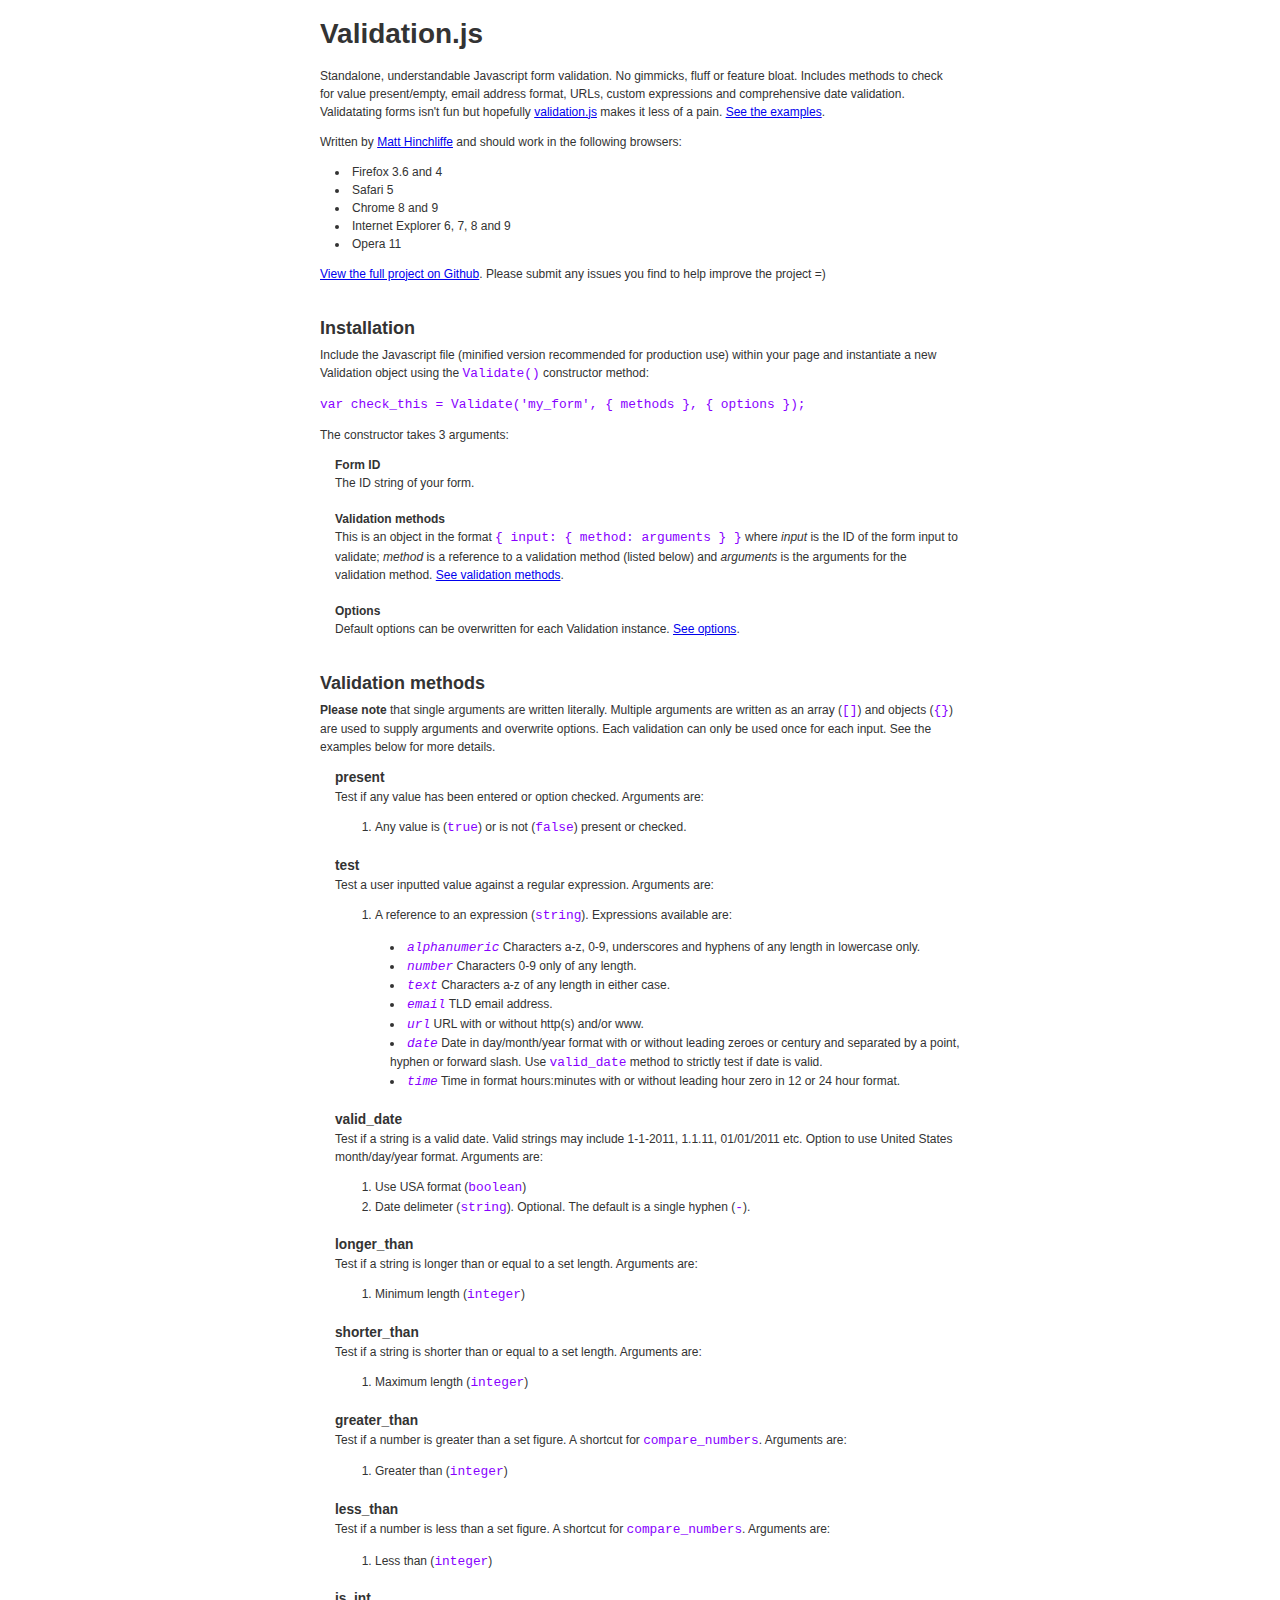
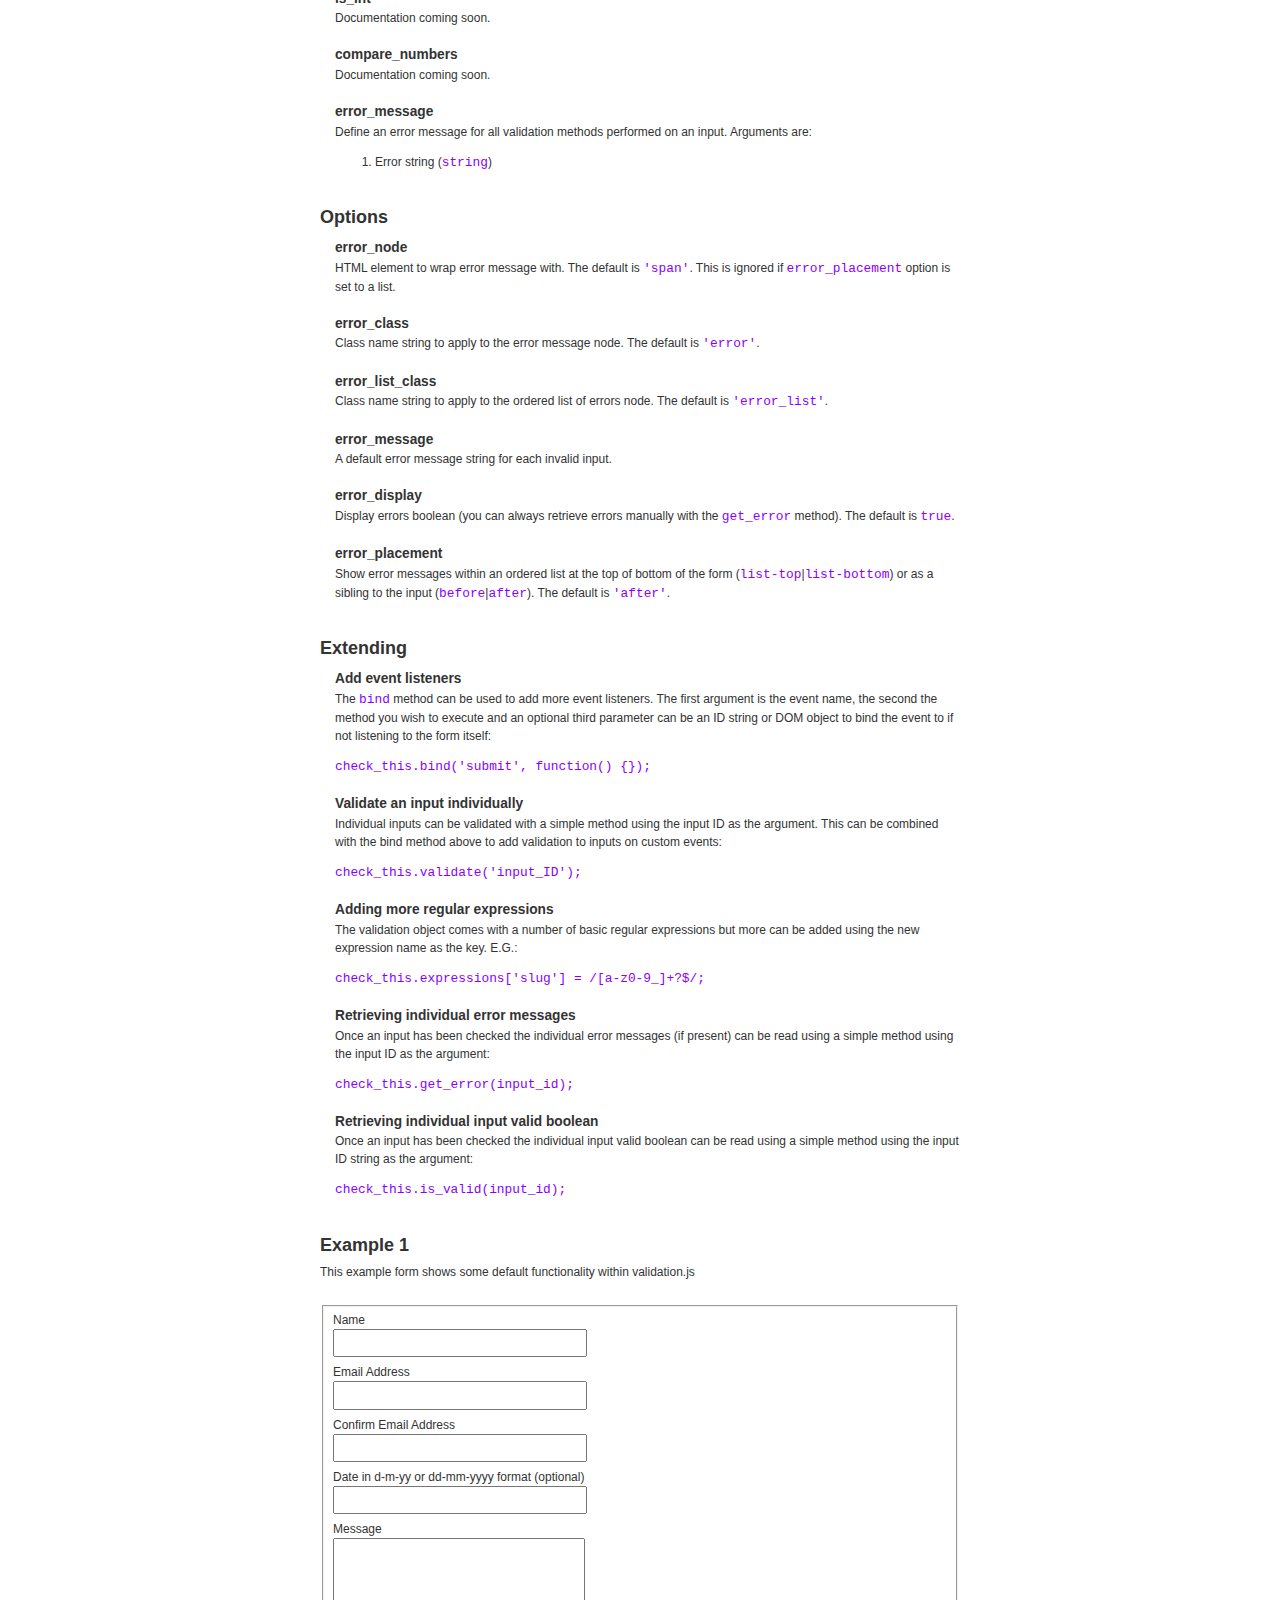
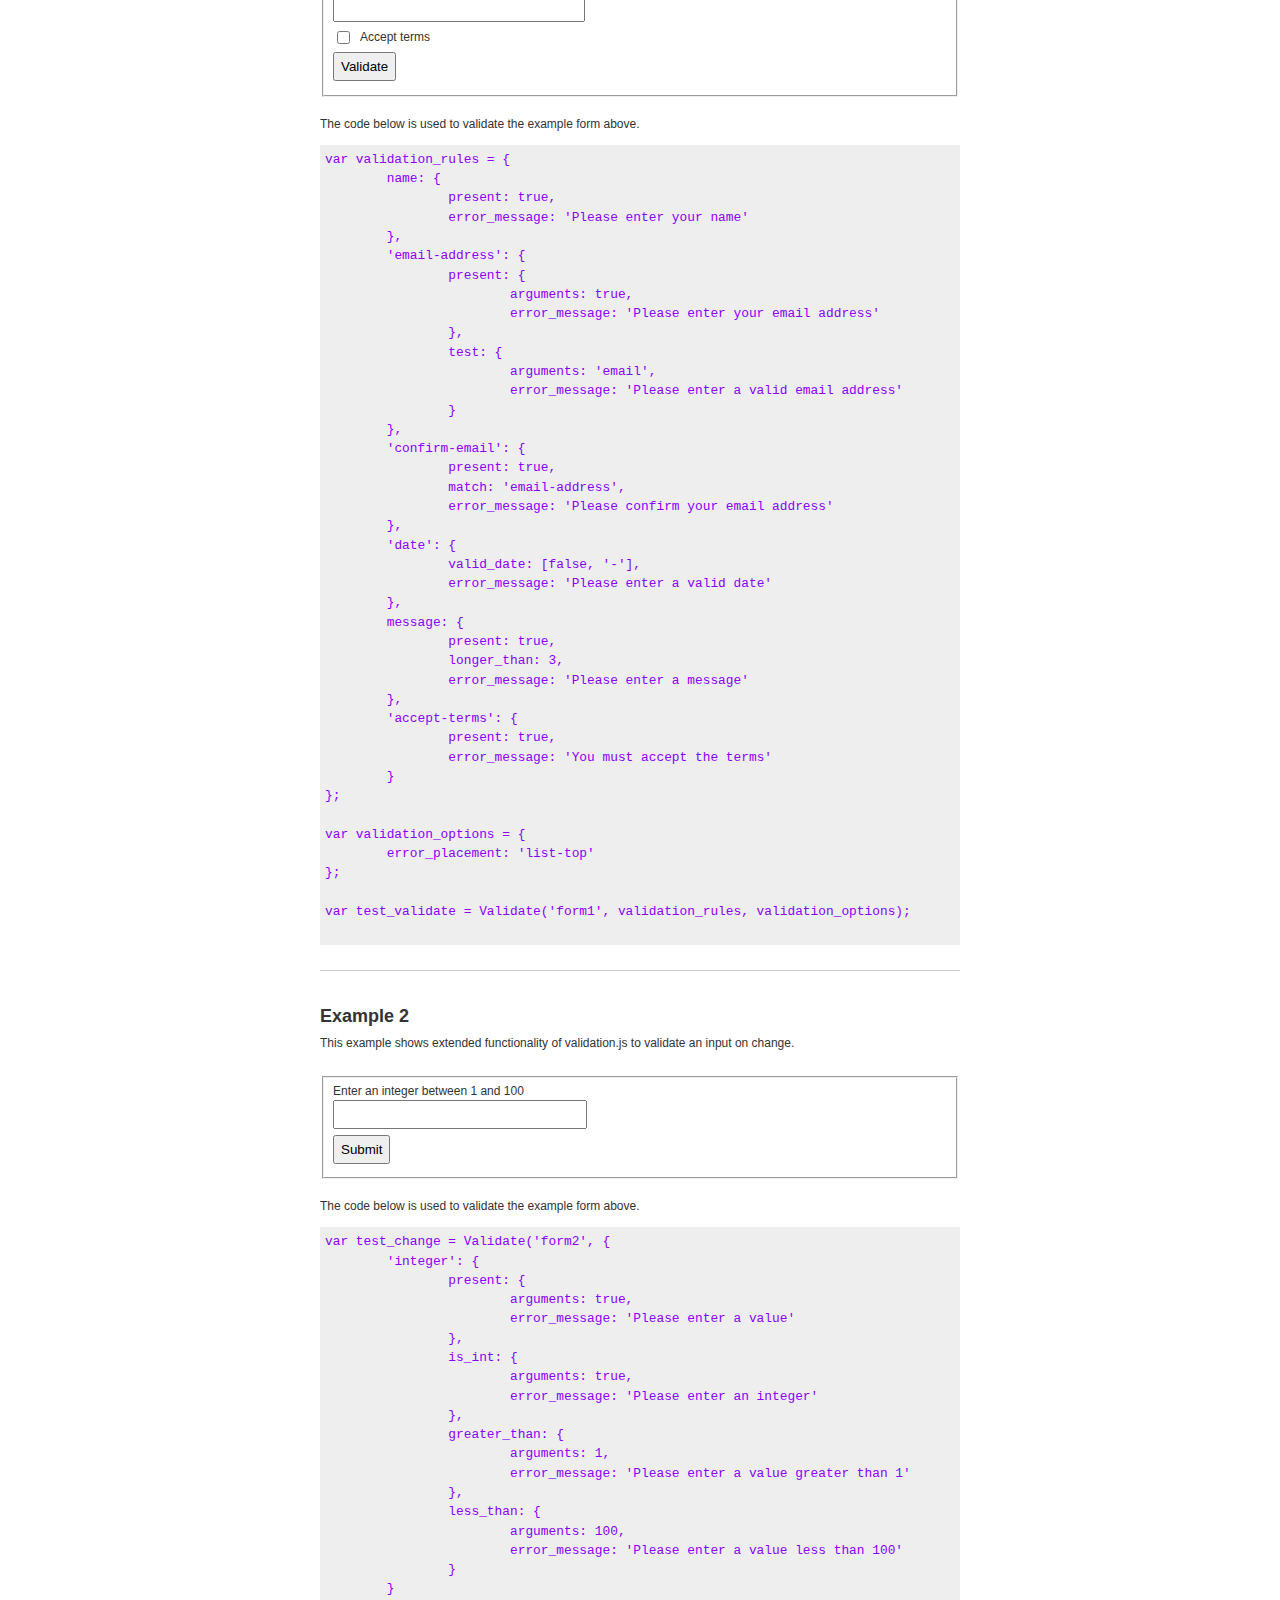
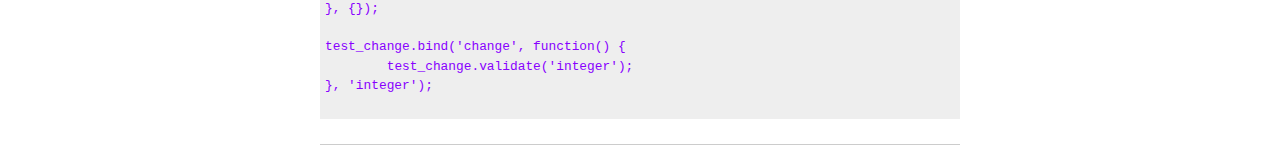
<file: index.html>
<!doctype html>
<html lang="en">
<head>

	<meta http-equiv="X-UA-Compatible" content="IE=Edge;chrome=1" />
	<meta charset="utf-8" />

	<title>Simple Form Validation</title>

	<style>
	body {
		font-size:0.75em;
		font-family:Arial, sans-serif;
		color:#333;
		background:#fff;
	}

	h1, h2, h3, h4, h5, h6 {
		line-height:1;
	}
		h1 {
			font-size:2.33em;
		}
		h2, h3, h4, h5, h6 {
			font-size:1.5em;
			margin:2em 0 0.5em;
		}

	p, ul, ol, pre {
		margin:0 0 1em;
		line-height:1.5;
	}

	ul {
		margin-left:15px;
		padding:0;
		list-style:disc inside;
	}

	dl {
		margin:1em 0 1em 15px;
	}
		dt {
			line-height:1.5;
			font-size:1.143em;
			font-weight:bold;
		}
		dd {
			margin:0 0 1.5em;
		}
			dd dt, dl.small dt {
				font-size:1em;
			}

	pre, code {
		font-size:1.071em;
		font-family:Consolas, "Lucida Console", Monaco, monospace;
		color:#80f;
		cursor:help;
	}
		pre {
			padding:5px;
			overflow:hidden;
			background:#eee;
		}

	#content {
		width:640px;
		margin:20px auto;
	}

	/* Example styles */
	.example {
		padding:1em 0;
		border-bottom:1px solid #ccc;
	}

	label {
		display:block;
		line-height:1.5;
		white-space:nowrap;
	}

	fieldset {
		margin-bottom:1.5em;
	}

	input, textarea {
		width:240px;
		height:1.2em;
		padding:5px;
		font:inherit;
		color:#888;
	}
		input:focus, textarea:focus {
			color:#000;
		}
		textarea {
			display:block;
			height:6em;
			resize:none;
		}
		.checkbox input, input[type=checkbox] {
			float:left;
			width:auto;
			height:auto;
			margin-right:10px;
			padding:0;
		}

	.error {
		clear:both;
		color:#f00;
	}

	button {
		padding:5px 6px;
	}

	.row {
		margin-bottom:0.5em;
	}
	</style>

	<script src="validation.js"></script>

</head>
<body>

	<div id="content">

		<h1>Validation.js</h1>

		<p>Standalone, understandable Javascript form validation. No gimmicks, fluff or feature bloat. Includes methods to check
		for value present/empty, email address format, URLs, custom expressions and comprehensive date validation. Validatating forms isn't
		fun but hopefully <a href="http://i-like-robots.github.com/Form-Validation/">validation.js</a> makes it less of a pain. 
		<a href="#examples">See the examples</a>.</p>

		<p>Written by <a href="http://www.maketea.co.uk">Matt Hinchliffe</a> and should work in the following browsers:</p>

		<ul>
			<li>Firefox 3.6 and 4</li>
			<li>Safari 5</li>
			<li>Chrome 8 and 9</li>
			<li>Internet Explorer 6, 7, 8 and 9</li>
			<li>Opera 11</li>
		</ul>

		<p><a href="https://github.com/i-like-robots/Form-Validation">View the full project on Github</a>. Please submit any issues you
		find to help improve the project =)</p>

		<h2>Installation</h2>

		<p>Include the Javascript file (minified version recommended for production use) within your page and instantiate a new Validation
		object using the <code>Validate()</code> constructor method:</p>

		<p><code>var check_this = Validate('my_form', { methods }, { options });</code></p>

		<p>The constructor takes 3 arguments:</p>

		<dl class="small">
			<dt>Form ID</dt>
			<dd>
				<p>The ID string of your form.</p>
			</dd>
			<dt>Validation methods</dt>
			<dd>
				<p>This is an object in the format <code>{ input: { method: arguments } }</code> where <em>input</em> is the ID of the
				form input to validate; <em>method</em> is a reference to a validation method (listed below) and <em>arguments</em> is the 
				arguments for the validation method. <a href="#methods">See validation methods</a>.</p>
			</dd>
			<dt>Options</dt>
			<dd>
				<p>Default options can be overwritten for each Validation instance. <a href="#options">See options</a>.</p>
			</dd>
		</dl>

		<h3 id="methods">Validation methods</h3>

		<p><strong>Please note</strong> that single arguments are written literally. Multiple arguments are written as an array (<code>[]</code>)
		and objects (<code>{}</code>) are used to supply arguments and overwrite options. Each validation can only be used once for each input. 
		See the examples below for more details.</p>

		<dl>
			<dt>present</dt>
			<dd>

				<p>Test if any value has been entered or option checked. Arguments are:</p>

				<ol>
					<li>Any value is (<code>true</code>) or is not (<code>false</code>) present or checked.</li>
				</ol>

			</dd>

			<dt>test</dt>
			<dd>

				<p>Test a user inputted value against a regular expression. Arguments are:</p>

				<ol>
					<li>
						<p>A reference to an expression (<code>string</code>). Expressions available are:</p>

						<ul>
							<li>
								<dfn title="([a-z0-9_\-])"><code>alphanumeric</code></dfn>
								Characters a-z, 0-9, underscores and hyphens of any length in lowercase only.
							</li>
							<li>
								<dfn title="([0-9\-])+"><code>number</code></dfn>
								Characters 0-9 only of any length.
							</li>
							<li>
								<dfn title="(^[a-z])+"><code>text</code></dfn>
								Characters a-z of any length in either case.
							</li>
							<li>
								<dfn title="^([a-z0-9_\.\-]+)@([\da-z\.\-]+)\.([a-z\.]{2,6})"><code>email</code></dfn>
								TLD email address.
							</li>
							<li>
								<dfn title="(https?:\/\/)?([\da-z\.\-]+)\.([a-z\.]{2,6})([\/\w \.\-]*)*\/?"><code>url</code></dfn>
								URL with or without http(s) and/or www.
							</li>
							<li>
								<dfn title="(([0-3][0-9]|[1-9])[\/\-\.]([0-1][0-9]|[1-9])[\/\-\.]([0-9][0-9])?[0-9][0-9])"><code>date</code></dfn>
								Date in day/month/year format with or without leading zeroes or century and separated by a point,
								hyphen or forward slash. Use <code>valid_date</code> method to strictly test if date is valid.
							</li>
							<li>
								<dfn title="(([0-2])?[0-9]:[0-5][0-9])"><code>time</code></dfn>
								Time in format hours:minutes with or without leading hour zero in 12 or 24 hour format.
							</li>
						</ul>

					</li>
				</ol>

			</dd>

			<dt>valid_date</dt>
			<dd>
				<p>Test if a string is a valid date. Valid strings may include 1-1-2011, 1.1.11, 01/01/2011 etc. Option to use United
				States month/day/year format. Arguments are:</p>

				<ol>
					<li>Use USA format (<code>boolean</code>)</li>
					<li>Date delimeter (<code>string</code>). Optional. The default is a single hyphen (<code>-</code>).</li>
				</ol>
			</dd>

			<dt>longer_than</dt>
			<dd>
				<p>Test if a string is longer than or equal to a set length. Arguments are:</p>

				<ol>
					<li>Minimum length (<code>integer</code>)</li>
				</ol>
			</dd>

			<dt>shorter_than</dt>
			<dd>
				<p>Test if a string is shorter than or equal to a set length. Arguments are:</p>

				<ol>
					<li>Maximum length (<code>integer</code>)</li>
				</ol>
			</dd>

			<dt>greater_than</dt>
			<dd>
				<p>Test if a number is greater than a set figure. A shortcut for <code>compare_numbers</code>. Arguments are:</p>

				<ol>
					<li>Greater than (<code>integer</code>)</li>
				</ol>
			</dd>

			<dt>less_than</dt>
			<dd>
				<p>Test if a number is less than a set figure. A shortcut for <code>compare_numbers</code>. Arguments are:</p>

				<ol>
					<li>Less than (<code>integer</code>)</li>
				</ol>
			</dd>

			<dt>is_int</dt>
			<dd>
				<p>Documentation coming soon.</p>
			</dd>

			<dt>compare_numbers</dt>
			<dd>
				<p>Documentation coming soon.</p>
			</dd>

			<dt>error_message</dt>
			<dd>
				<p>Define an error message for all validation methods performed on an input. Arguments are:</p>

				<ol>
					<li>Error string (<code>string</code>)</li>
				</ol>
			</dd>

		</dl>

		<h3 id="options">Options</h3>

		<dl>
			<dt>error_node</dt>
			<dd>
				<p>HTML element to wrap error message with. The default is <code>'span'</code>. This is ignored if
				<code>error_placement</code> option is set to a list.</p>
			</dd>
			<dt>error_class</dt>
			<dd>
				<p>Class name string to apply to the error message node. The default is <code>'error'</code>.</p>
			</dd>
			<dt>error_list_class</dt>
			<dd>
				<p>Class name string to apply to the ordered list of errors node. The default is <code>'error_list'</code>.</p>
			</dd>
			<dt>error_message</dt>
			<dd>
				<p>A default error message string for each invalid input.</p>
			</dd>
			<dt>error_display</dt>
			<dd>
				<p>Display errors boolean (you can always retrieve errors manually with the <code>get_error</code> method). The default is
				<code>true</code>.</p>
			</dd>
			<dt>error_placement</dt>
			<dd>
				<p>Show error messages within an ordered list at the top of bottom of the form (<code>list-top</code>|<code>list-bottom</code>)
				or as a sibling to the input (<code>before</code>|<code>after</code>). The default is <code>'after'</code>.</p>
			</dd>
		</dl>

		<h4 id="extending">Extending</h4>

		<dl>
			<dt>Add event listeners</dt>
			<dd>
				<p>The <code>bind</code> method can be used to add more event listeners. The first argument is the event name, the second
				the method you wish to execute and an optional third parameter can be an ID string or DOM object to bind the event to if
				not listening to the form itself:</p>

				<p><code>check_this.bind('submit', function() {});</code></p>
			</dd>
			<dt>Validate an input individually</dt>
			<dd>
				<p>Individual inputs can be validated with a simple method using the input ID as the argument. This can be combined with
				the bind method above to add validation to inputs on custom events:</p>

				<p><code>check_this.validate('input_ID');</code></p>
			</dd>
			<dt>Adding more regular expressions</dt>
			<dd>
				<p>The validation object comes with a number of basic regular expressions but more can be added using the new expression
				name as the key. E.G.:</p>

				<p><code>check_this.expressions['slug'] = /[a-z0-9_]+?$/;</code></p>
			</dd>
			<dt>Retrieving individual error messages</dt>
			<dd>
				<p>Once an input has been checked the individual error messages (if present) can be read using a simple method using the
				input ID as the argument:</p>

				<p><code>check_this.get_error(input_id);</code>
			</dd>
			<dt>Retrieving individual input valid boolean</dt>
			<dd>
				<p>Once an input has been checked the individual input valid boolean can be read using a simple method using the input ID
				string as the argument:</p>

				<p><code>check_this.is_valid(input_id);</code>
			</dd>
		</dl>

		<h5 id="examples">Example 1</h5>

		<p>This example form shows some default functionality within validation.js</p>

		<!-- Example 1 -->
		<div id="example-1" class="example">

			<form id="form1" action="" method="get">
			<fieldset>

				<div class="row">
					<label for="name">Name</label>
					<input type="text" id="name" name="name" />
				</div>

				<div class="row">
					<label for="email-address">Email Address</label>
					<input type="text" id="email-address" name="email-address" />
				</div>

				<div class="row">
					<label for="confirm-email">Confirm Email Address</label>
					<input type="text" id="confirm-email" name="confirm-email" />
				</div>

				<div class="row">
					<label for="date">Date in d-m-yy or dd-mm-yyyy format (optional)</label>
					<input type="text" id="date" name="date" />
				</div>

				<div class="row textarea">
					<label for="message">Message</label>
					<textarea id="message" name="message" cols="10" rows="6"></textarea>
				</div>

				<div class="row checkbox">
					<label for="accept-terms" class="label-checkbox"><input type="checkbox" id="accept-terms" name="accept-terms" value="true" /> Accept terms</label>
				</div>

				<div class="row buttons">
					<button name="submit" type="submit">Validate</button>
				</div>

			</fieldset>
			</form>

			<p>The code below is used to validate the example form above.</p>

			<pre title="Javascript">
var validation_rules = {
	name: {
		present: true,
		error_message: 'Please enter your name'
	},
	'email-address': {
		present: {
			arguments: true,
			error_message: 'Please enter your email address'
		},
		test: {
			arguments: 'email',
			error_message: 'Please enter a valid email address'
		}
	},
	'confirm-email': {
		present: true,
		match: 'email-address',
		error_message: 'Please confirm your email address'
	},
	'date': {
		valid_date: [false, '-'],
		error_message: 'Please enter a valid date'
	},
	message: {
		present: true,
		longer_than: 3,
		error_message: 'Please enter a message'
	},
	'accept-terms': {
		present: true,
		error_message: 'You must accept the terms'
	}
};

var validation_options = {
	error_placement: 'list-top'
};

var test_validate = Validate('form1', validation_rules, validation_options);
			</pre>

			<script>
			var validation_rules = {
				name: {
					present: true,
					error_message: 'Please enter your name'
				},
				'email-address': {
					present: {
						arguments: true,
						error_message: 'Please enter your email address'
					},
					test: {
						arguments: 'email',
						error_message: 'Please enter a valid email address'
					}
				},
				'confirm-email': {
					present: true,
					match: 'email-address',
					error_message: 'Please confirm your email address'
				},
				'date': {
					valid_date: [false, '-'],
					error_message: 'Please enter a valid date'
				},
				message: {
					present: true,
					longer_than: 3,
					error_message: 'Please enter a message'
				},
				'accept-terms': {
					present: true,
					error_message: 'You must accept the terms'
				}
			};

			var validation_options = {
				error_placement: 'list-top'
			};

			var test_validate = Validate('form1', validation_rules, validation_options);
			</script>

		</div>
		<!--/ Example 1 -->

		<h6>Example 2</h6>

		<p>This example shows extended functionality of validation.js to validate an input on change.</p>

		<!-- Example 2 -->
		<div id="example-2" class="example">

			<form id="form2" action="" method="get">
			<fieldset>

				<div class="row">
					<label for="integer">Enter an integer between 1 and 100</label>
					<input type="text" id="integer" name="integer" />
				</div>

				<div class="row buttons">
					<button name="submit" type="submit">Submit</button>
				</div>

			</fieldset>
			</form>

			<p>The code below is used to validate the example form above.</p>

			<pre title="Javascript">
var test_change = Validate('form2', {
	'integer': {
		present: {
			arguments: true,
			error_message: 'Please enter a value'
		},
		is_int: {
			arguments: true,
			error_message: 'Please enter an integer'
		},
		greater_than: {
			arguments: 1,
			error_message: 'Please enter a value greater than 1'
		},
		less_than: {
			arguments: 100,
			error_message: 'Please enter a value less than 100'
		}
	}
}, {});

test_change.bind('change', function() {
	test_change.validate('integer');
}, 'integer');
			</pre>

			<script>
			// Setup form validation
			var test_change = Validate('form2', {
				'integer': {
					present: {
						arguments: true,
						error_message: 'Please enter a value'
					},
					is_int: {
						arguments: true,
						error_message: 'Please enter an integer'
					},
					greater_than: {
						arguments: 1,
						error_message: 'Please enter a value greater than 1'
					},
					less_than: {
						arguments: 100,
						error_message: 'Please enter a value less than 100'
					}
				}
			}, {});

			// Setup individual validation on change event
			test_change.bind('change', function() {
				test_change.validate('integer');
			}, 'integer');
			</script>

		</div>
		<!--/ Example 2 -->

	</div>

</body>
</html>
</file>
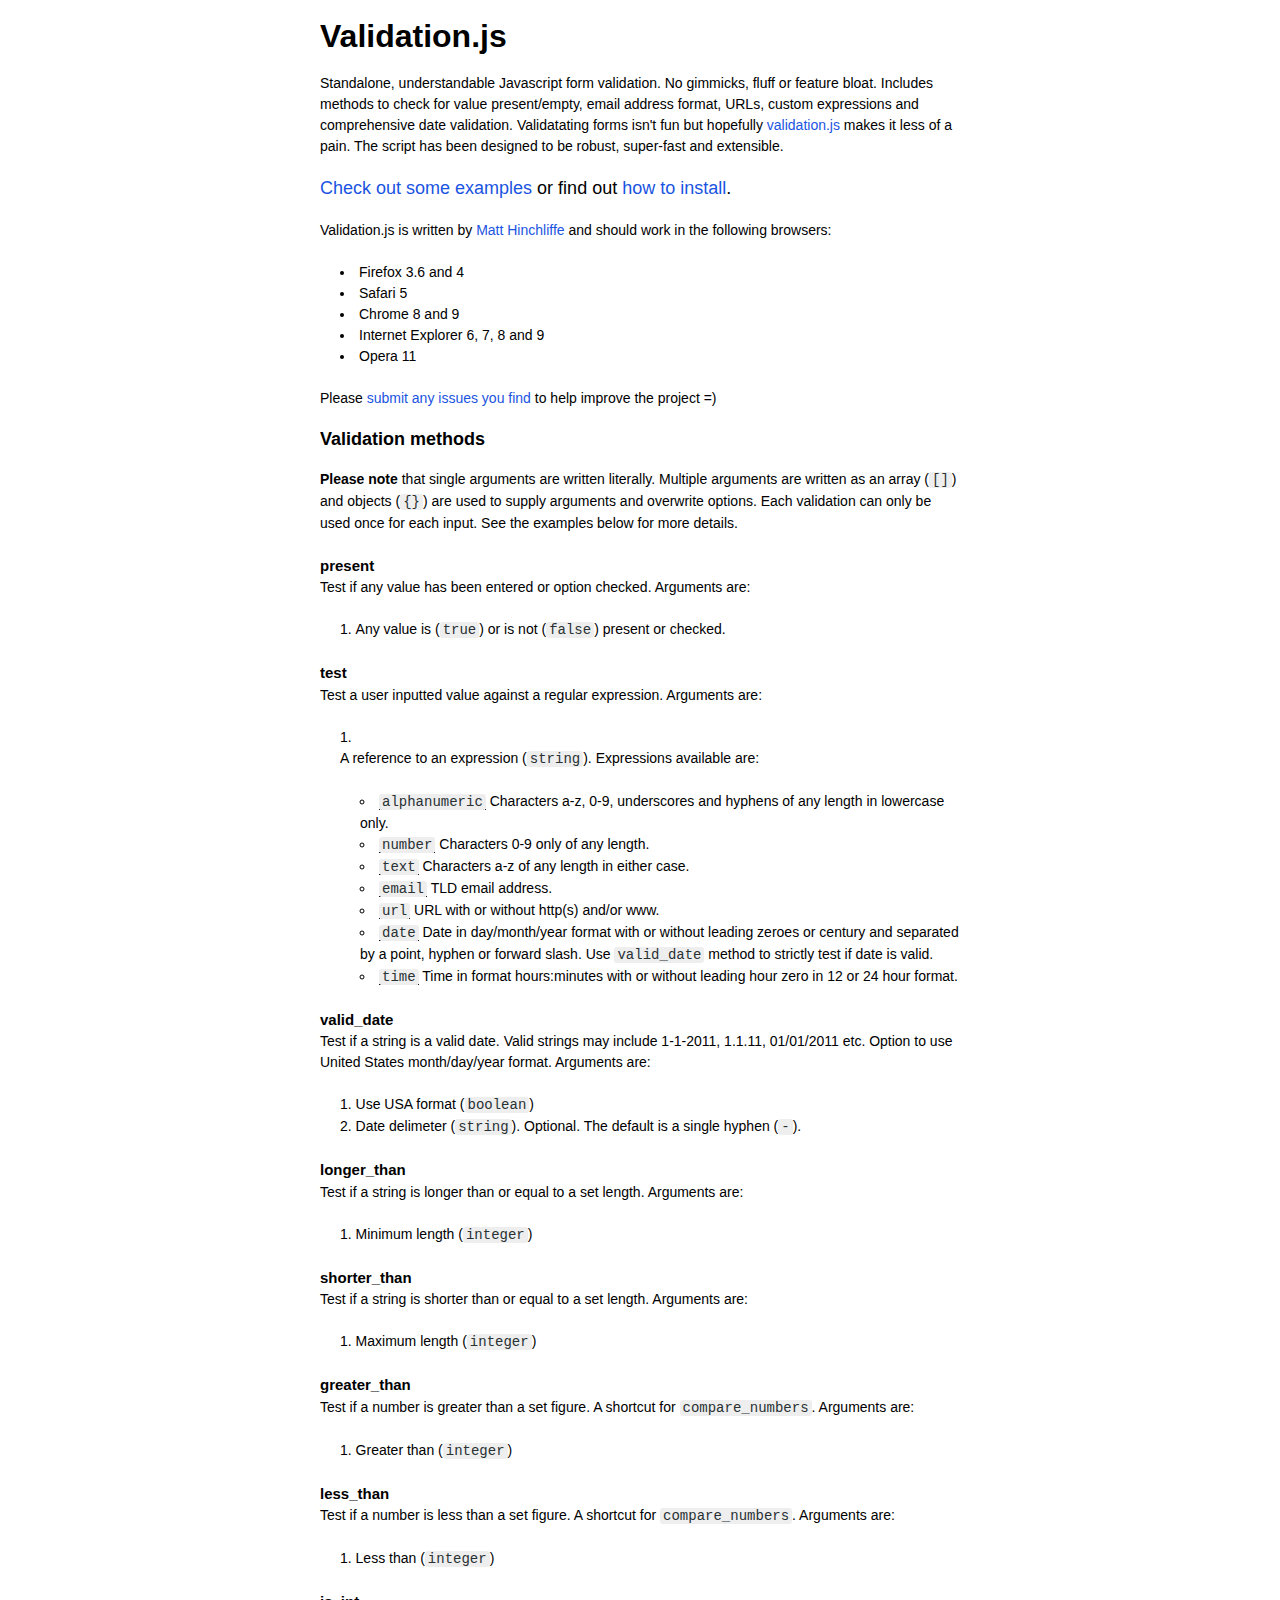
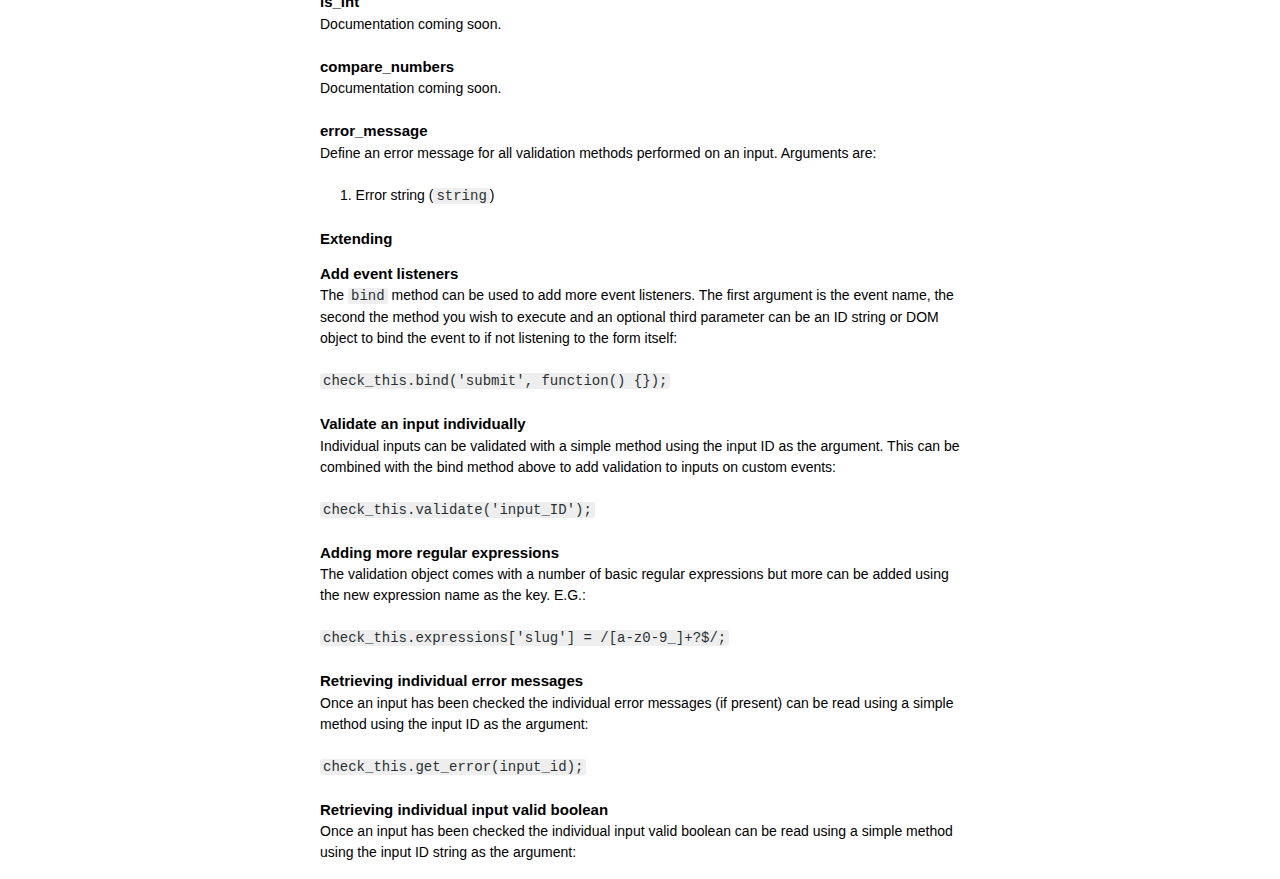
<file: docs/index.html>
<!doctype html>
<html lang="en">
<head>

	<meta http-equiv="X-UA-Compatible" content="IE=Edge;chrome=1" />
	<meta charset="utf-8" />

	<title>Validation.js &mdash; Standalone, understandable Javascript form validation</title>

	<link rel="stylesheet" type="text/css" href="assets/css/styles.css" />

</head>
<body>

	<div id="content">

		<h1>Validation.js</h1>

		<p>
			Standalone, understandable Javascript form validation. No gimmicks, fluff or feature bloat. Includes methods to check for value present/empty,
			email address format, URLs, custom expressions and comprehensive date validation. Validatating forms isn't fun but hopefully
			<a href="http://i-like-robots.github.com/Form-Validation/">validation.js</a> makes it less of a pain. The script has been designed to be robust,
			super-fast and extensible.
		</p>

		<p class="large-text">
			<a href="examples.html">Check out some examples</a> or find out <a href="install.html">how to install</a>.
		</p>

		<p>
			Validation.js is written by <a href="http://www.maketea.co.uk">Matt Hinchliffe</a> and should work in the following browsers:
		</p>

		<ul>
			<li>Firefox 3.6 and 4</li>
			<li>Safari 5</li>
			<li>Chrome 8 and 9</li>
			<li>Internet Explorer 6, 7, 8 and 9</li>
			<li>Opera 11</li>
		</ul>

		<p>
			Please <a href="https://github.com/i-like-robots/Form-Validation/issues">submit any issues you	find</a> to help improve the
			project =)
		</p>

		<h3 id="methods">Validation methods</h3>

		<p><strong>Please note</strong> that single arguments are written literally. Multiple arguments are written as an array (<code>[]</code>) and objects
		(<code>{}</code>) are used to supply arguments and overwrite options. Each validation can only be used once for each input. See the examples below for
		more details.</p>

		<dl>
			<dt>present</dt>
			<dd>

				<p>Test if any value has been entered or option checked. Arguments are:</p>

				<ol>
					<li>Any value is (<code>true</code>) or is not (<code>false</code>) present or checked.</li>
				</ol>

			</dd>

			<dt>test</dt>
			<dd>

				<p>Test a user inputted value against a regular expression. Arguments are:</p>

				<ol>
					<li>
						<p>A reference to an expression (<code>string</code>). Expressions available are:</p>

						<ul>
							<li>
								<dfn title="([a-z0-9_\-])"><code>alphanumeric</code></dfn>
								Characters a-z, 0-9, underscores and hyphens of any length in lowercase only.
							</li>
							<li>
								<dfn title="([0-9\-])+"><code>number</code></dfn>
								Characters 0-9 only of any length.
							</li>
							<li>
								<dfn title="(^[a-z])+"><code>text</code></dfn>
								Characters a-z of any length in either case.
							</li>
							<li>
								<dfn title="^([a-z0-9_\.\-]+)@([\da-z\.\-]+)\.([a-z\.]{2,6})"><code>email</code></dfn>
								TLD email address.
							</li>
							<li>
								<dfn title="(https?:\/\/)?([\da-z\.\-]+)\.([a-z\.]{2,6})([\/\w \.\-]*)*\/?"><code>url</code></dfn>
								URL with or without http(s) and/or www.
							</li>
							<li>
								<dfn title="(([0-3][0-9]|[1-9])[\/\-\.]([0-1][0-9]|[1-9])[\/\-\.]([0-9][0-9])?[0-9][0-9])"><code>date</code></dfn>
								Date in day/month/year format with or without leading zeroes or century and separated by a point,
								hyphen or forward slash. Use <code>valid_date</code> method to strictly test if date is valid.
							</li>
							<li>
								<dfn title="(([0-2])?[0-9]:[0-5][0-9])"><code>time</code></dfn>
								Time in format hours:minutes with or without leading hour zero in 12 or 24 hour format.
							</li>
						</ul>

					</li>
				</ol>

			</dd>

			<dt>valid_date</dt>
			<dd>
				<p>Test if a string is a valid date. Valid strings may include 1-1-2011, 1.1.11, 01/01/2011 etc. Option to use United
				States month/day/year format. Arguments are:</p>

				<ol>
					<li>Use USA format (<code>boolean</code>)</li>
					<li>Date delimeter (<code>string</code>). Optional. The default is a single hyphen (<code>-</code>).</li>
				</ol>
			</dd>

			<dt>longer_than</dt>
			<dd>
				<p>Test if a string is longer than or equal to a set length. Arguments are:</p>

				<ol>
					<li>Minimum length (<code>integer</code>)</li>
				</ol>
			</dd>

			<dt>shorter_than</dt>
			<dd>
				<p>Test if a string is shorter than or equal to a set length. Arguments are:</p>

				<ol>
					<li>Maximum length (<code>integer</code>)</li>
				</ol>
			</dd>

			<dt>greater_than</dt>
			<dd>
				<p>Test if a number is greater than a set figure. A shortcut for <code>compare_numbers</code>. Arguments are:</p>

				<ol>
					<li>Greater than (<code>integer</code>)</li>
				</ol>
			</dd>

			<dt>less_than</dt>
			<dd>
				<p>Test if a number is less than a set figure. A shortcut for <code>compare_numbers</code>. Arguments are:</p>

				<ol>
					<li>Less than (<code>integer</code>)</li>
				</ol>
			</dd>

			<dt>is_int</dt>
			<dd>
				<p>Documentation coming soon.</p>
			</dd>

			<dt>compare_numbers</dt>
			<dd>
				<p>Documentation coming soon.</p>
			</dd>

			<dt>error_message</dt>
			<dd>
				<p>Define an error message for all validation methods performed on an input. Arguments are:</p>

				<ol>
					<li>Error string (<code>string</code>)</li>
				</ol>
			</dd>

		</dl>

		<h4 id="extending">Extending</h4>

		<dl>
			<dt>Add event listeners</dt>
			<dd>
				<p>The <code>bind</code> method can be used to add more event listeners. The first argument is the event name, the second
				the method you wish to execute and an optional third parameter can be an ID string or DOM object to bind the event to if
				not listening to the form itself:</p>

				<p><code>check_this.bind('submit', function() {});</code></p>
			</dd>
			<dt>Validate an input individually</dt>
			<dd>
				<p>Individual inputs can be validated with a simple method using the input ID as the argument. This can be combined with
				the bind method above to add validation to inputs on custom events:</p>

				<p><code>check_this.validate('input_ID');</code></p>
			</dd>
			<dt>Adding more regular expressions</dt>
			<dd>
				<p>The validation object comes with a number of basic regular expressions but more can be added using the new expression
				name as the key. E.G.:</p>

				<p><code>check_this.expressions['slug'] = /[a-z0-9_]+?$/;</code></p>
			</dd>
			<dt>Retrieving individual error messages</dt>
			<dd>
				<p>Once an input has been checked the individual error messages (if present) can be read using a simple method using the
				input ID as the argument:</p>

				<p><code>check_this.get_error(input_id);</code>
			</dd>
			<dt>Retrieving individual input valid boolean</dt>
			<dd>
				<p>Once an input has been checked the individual input valid boolean can be read using a simple method using the input ID
				string as the argument:</p>

				<p><code>check_this.is_valid(input_id);</code>
			</dd>
		</dl>

	</div>

</body>
</html>
</file>
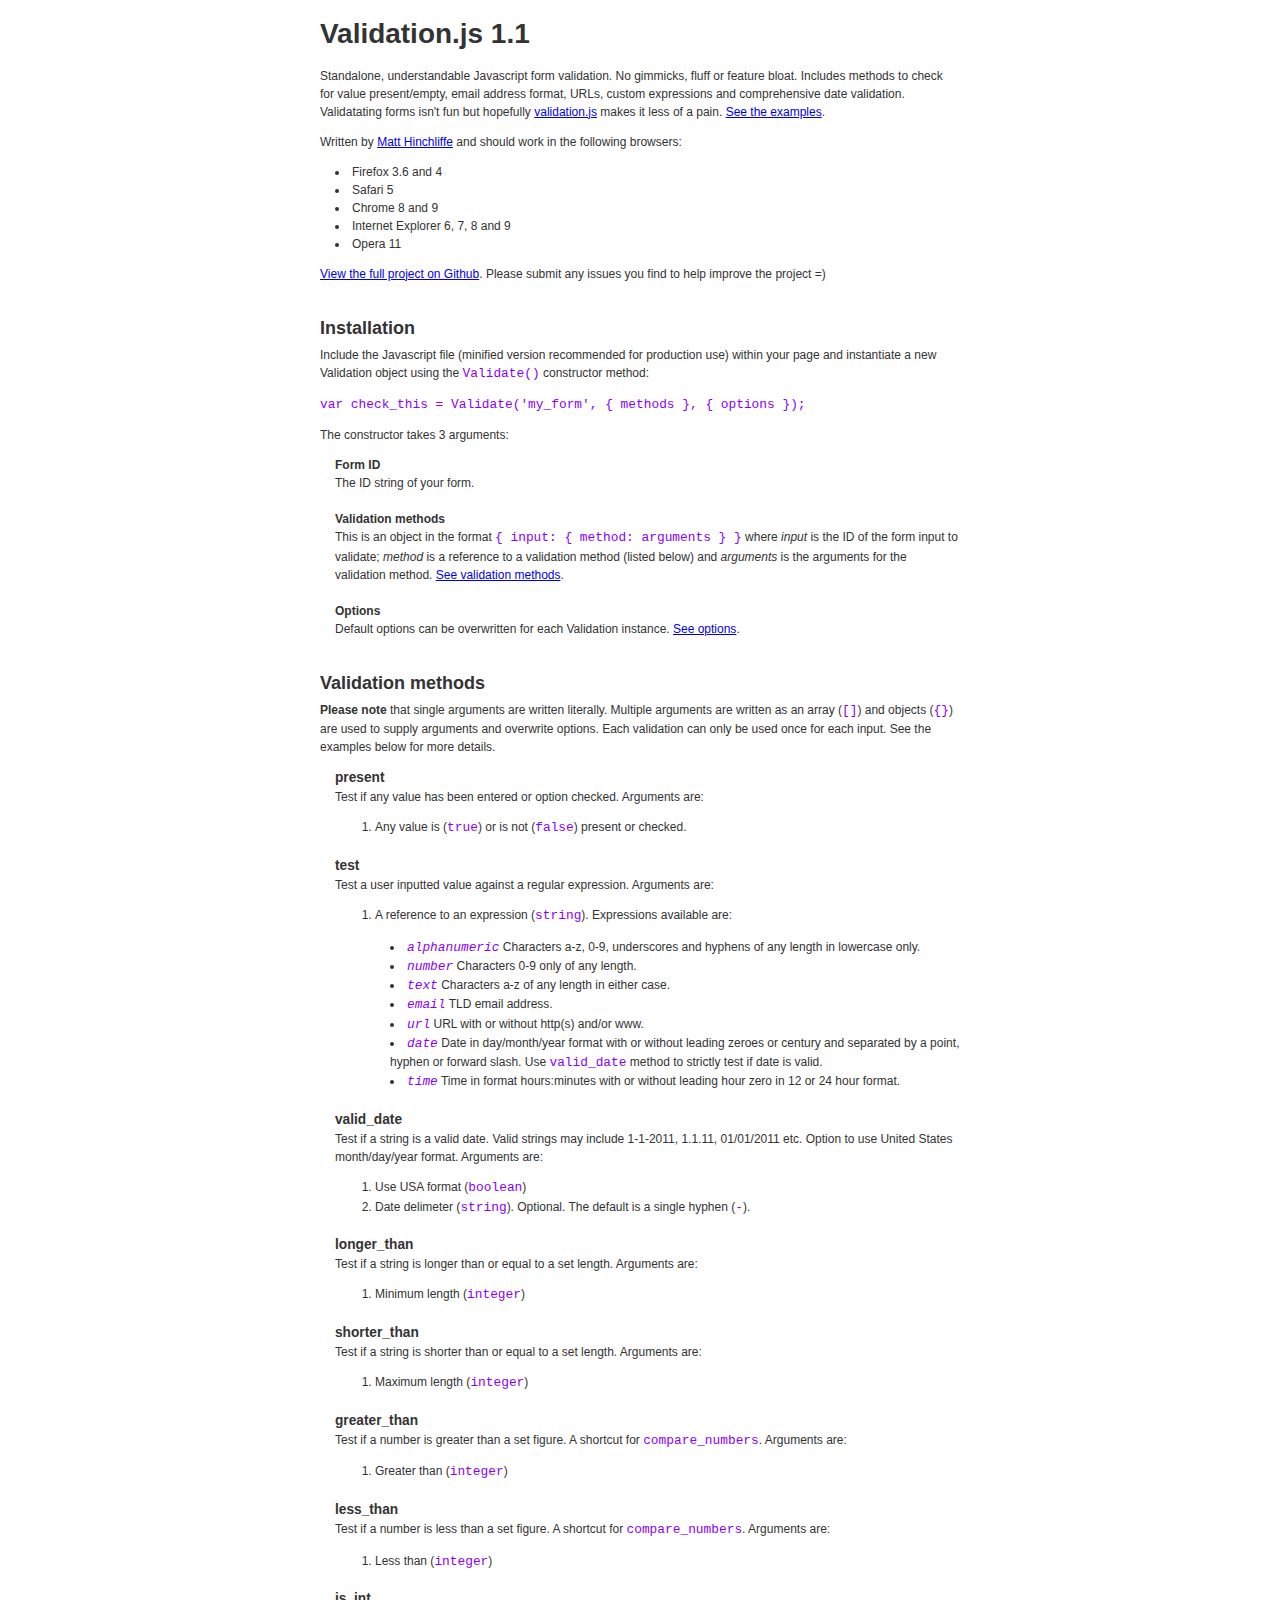
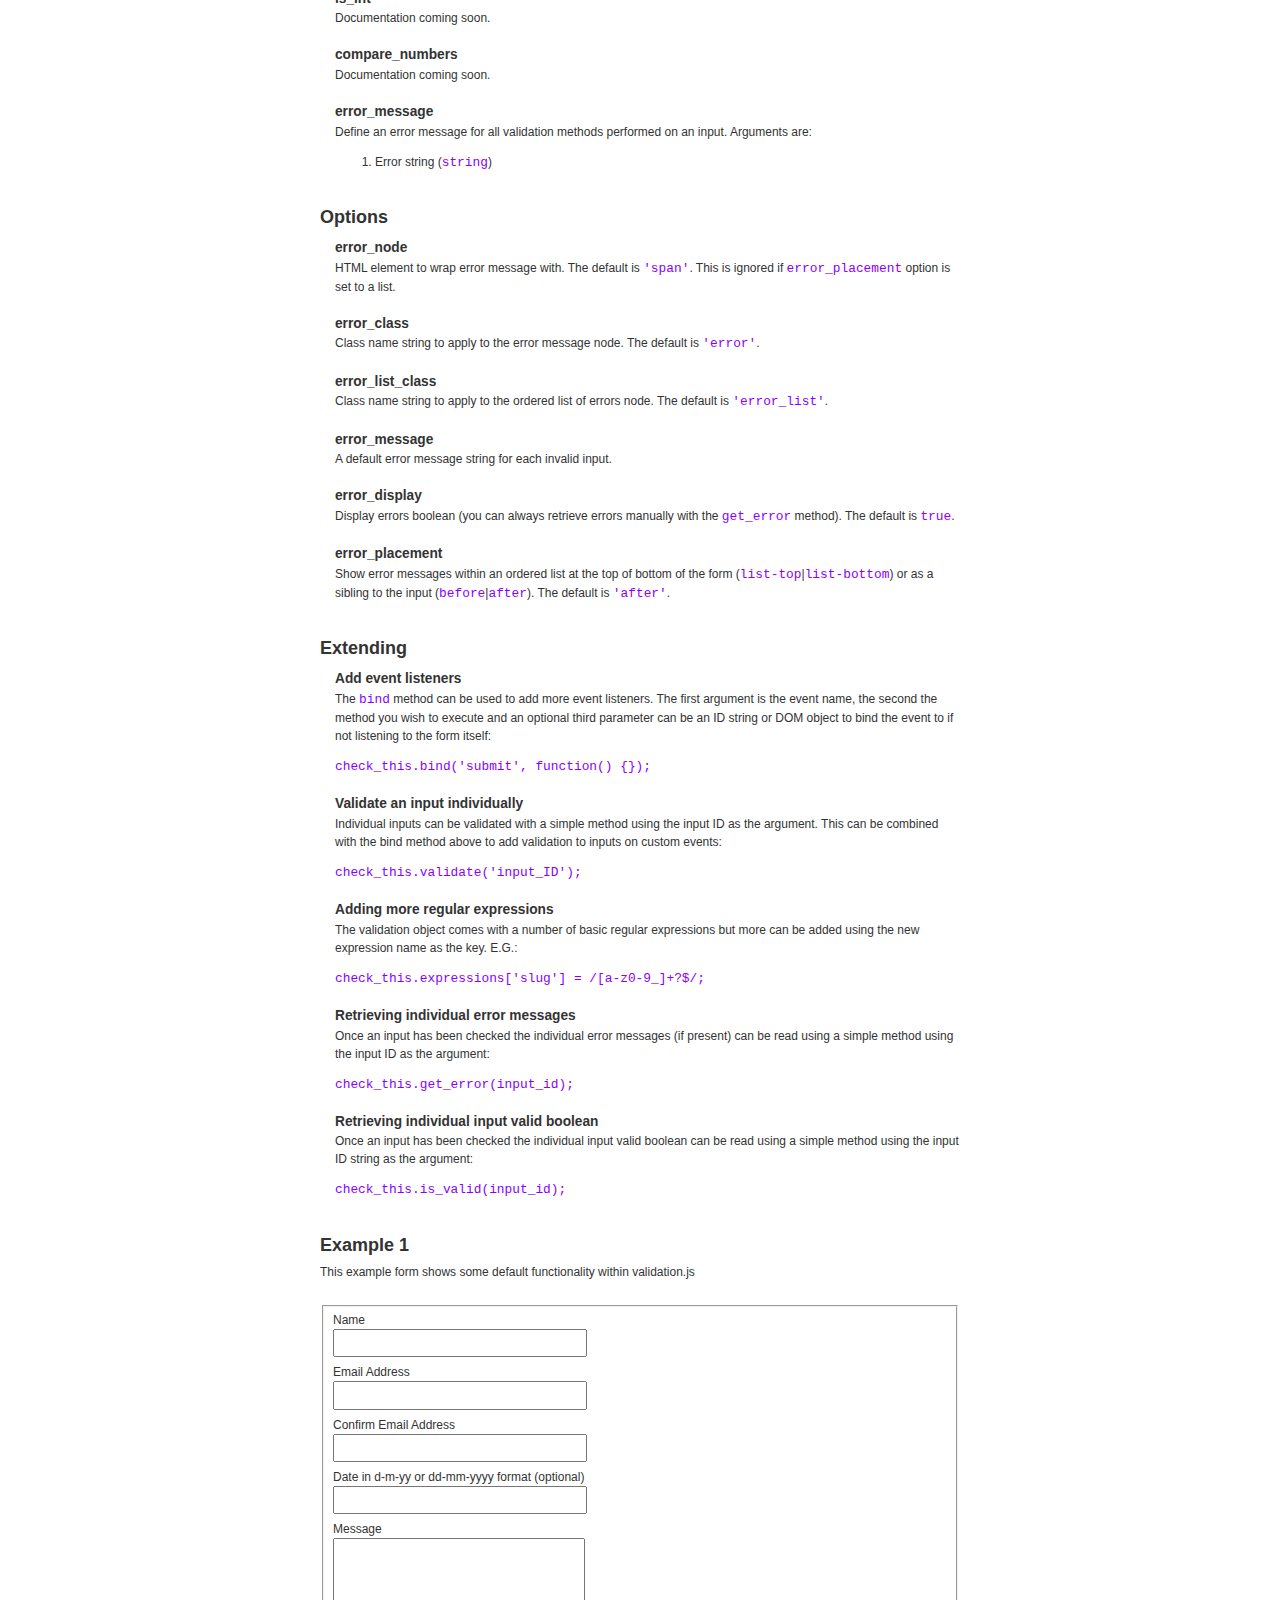
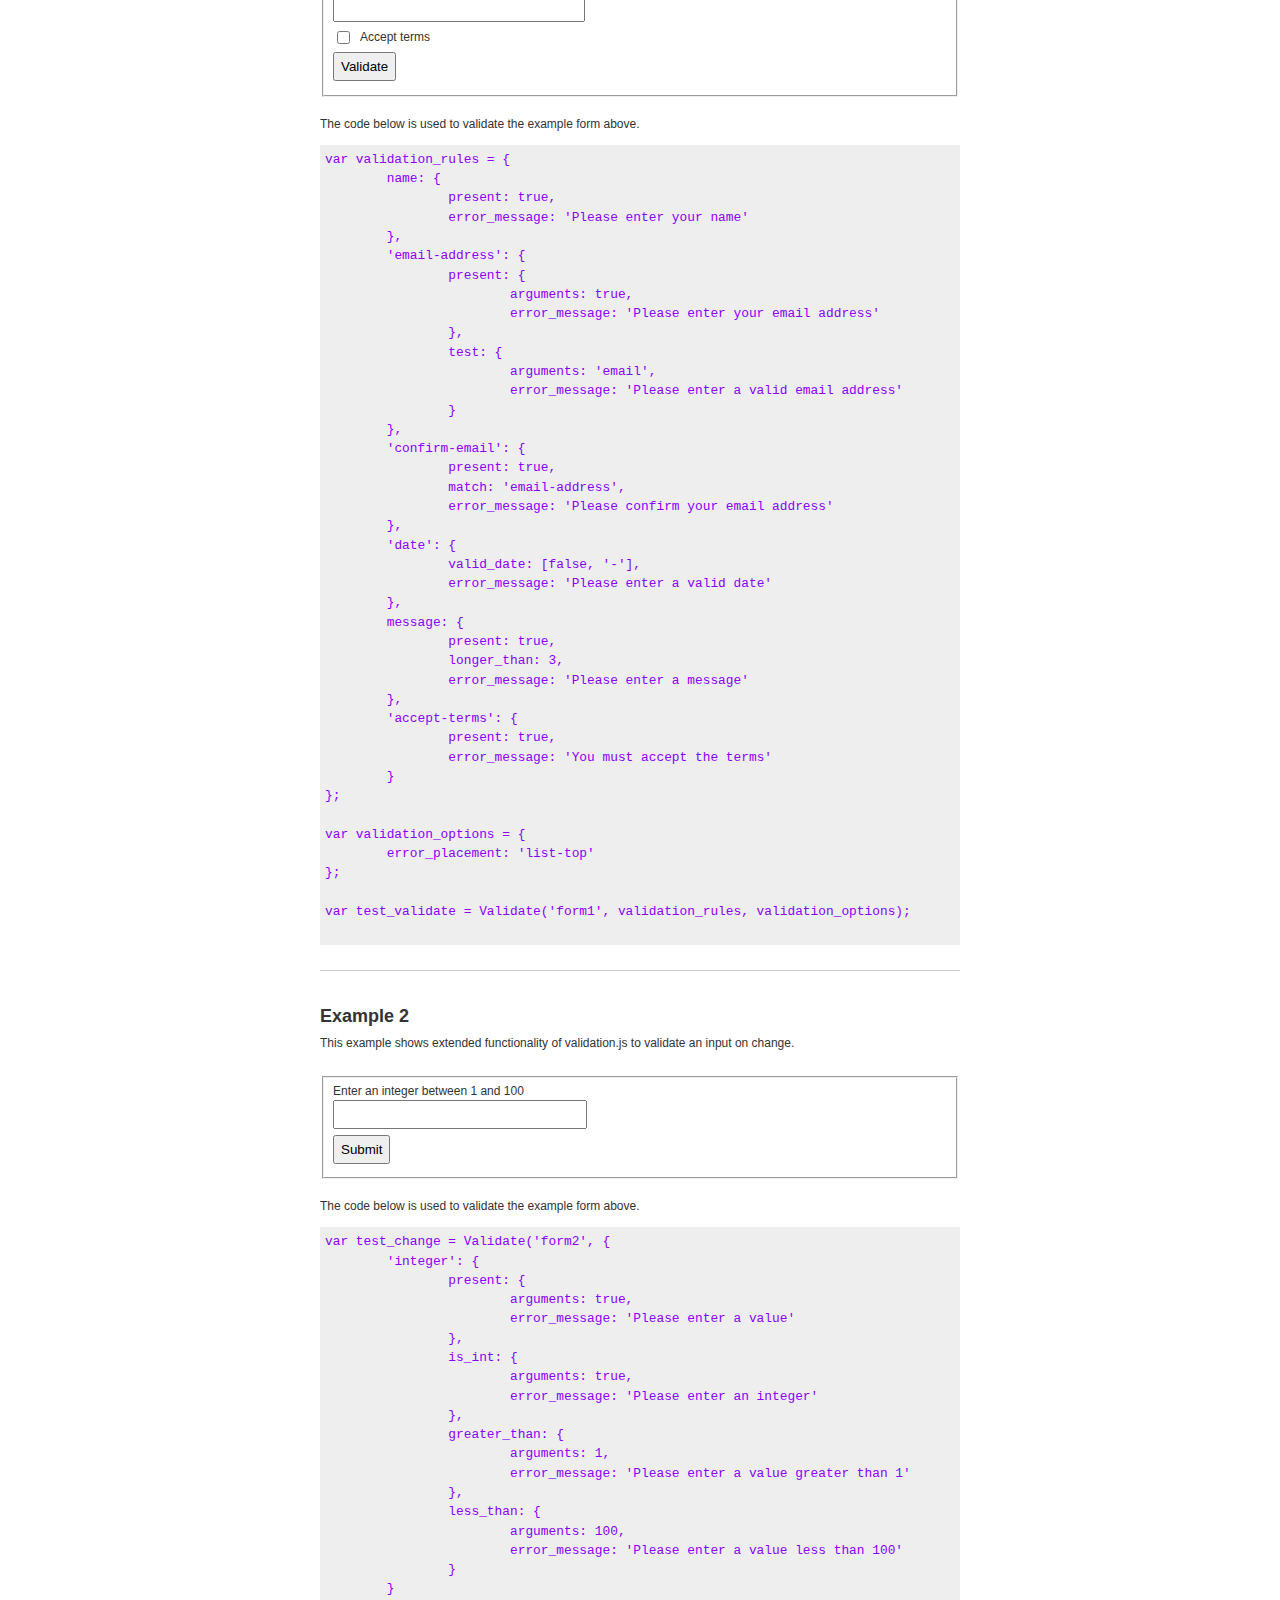
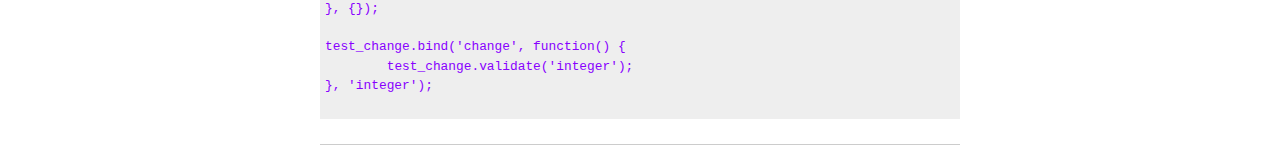
<file: example.html>
<!doctype html>
<html lang="en">
<head>

	<meta http-equiv="X-UA-Compatible" content="IE=Edge;chrome=1" />
	<meta charset="utf-8" />

	<title>Validation.js &mdash; Standalone, understandable Javascript form validation</title>

	<style>
	body {
		font-size:0.75em;
		font-family:Arial, sans-serif;
		color:#333;
		background:#fff;
	}

	h1, h2, h3, h4, h5, h6 {
		line-height:1;
	}
		h1 {
			font-size:2.33em;
		}
		h2, h3, h4, h5, h6 {
			font-size:1.5em;
			margin:2em 0 0.5em;
		}

	p, ul, ol, pre {
		margin:0 0 1em;
		line-height:1.5;
	}

	ul {
		margin-left:15px;
		padding:0;
		list-style:disc inside;
	}

	dl {
		margin:1em 0 1em 15px;
	}
		dt {
			line-height:1.5;
			font-size:1.143em;
			font-weight:bold;
		}
		dd {
			margin:0 0 1.5em;
		}
			dd dt, dl.small dt {
				font-size:1em;
			}

	pre, code {
		font-size:1.071em;
		font-family:Consolas, "Lucida Console", Monaco, monospace;
		color:#80f;
		cursor:help;
	}
		pre {
			padding:5px;
			overflow:hidden;
			background:#eee;
		}

	#content {
		width:640px;
		margin:20px auto;
	}

	/* Example styles */
	.example {
		padding:1em 0;
		border-bottom:1px solid #ccc;
	}

	label {
		display:block;
		line-height:1.5;
		white-space:nowrap;
	}

	fieldset {
		margin-bottom:1.5em;
	}

	input, textarea {
		width:240px;
		height:1.2em;
		padding:5px;
		font:inherit;
		color:#888;
	}
		input:focus, textarea:focus {
			color:#000;
		}
		textarea {
			display:block;
			height:6em;
			resize:none;
		}
		.checkbox input, input[type=checkbox] {
			float:left;
			width:auto;
			height:auto;
			margin-right:10px;
			padding:0;
		}

	.error {
		clear:both;
		color:#f00;
	}

	button {
		padding:5px 6px;
	}

	.row {
		margin-bottom:0.5em;
	}
	</style>

	<script src="validation.js"></script>

</head>
<body>

	<div id="content">

		<h1>Validation.js 1.1</h1>

		<p>Standalone, understandable Javascript form validation. No gimmicks, fluff or feature bloat. Includes methods to check
		for value present/empty, email address format, URLs, custom expressions and comprehensive date validation. Validatating forms isn't
		fun but hopefully <a href="http://i-like-robots.github.com/Form-Validation/">validation.js</a> makes it less of a pain. 
		<a href="#examples">See the examples</a>.</p>

		<p>Written by <a href="http://www.maketea.co.uk">Matt Hinchliffe</a> and should work in the following browsers:</p>

		<ul>
			<li>Firefox 3.6 and 4</li>
			<li>Safari 5</li>
			<li>Chrome 8 and 9</li>
			<li>Internet Explorer 6, 7, 8 and 9</li>
			<li>Opera 11</li>
		</ul>

		<p><a href="https://github.com/i-like-robots/Form-Validation">View the full project on Github</a>. Please submit any issues you
		find to help improve the project =)</p>

		<h2>Installation</h2>

		<p>Include the Javascript file (minified version recommended for production use) within your page and instantiate a new Validation
		object using the <code>Validate()</code> constructor method:</p>

		<p><code>var check_this = Validate('my_form', { methods }, { options });</code></p>

		<p>The constructor takes 3 arguments:</p>

		<dl class="small">
			<dt>Form ID</dt>
			<dd>
				<p>The ID string of your form.</p>
			</dd>
			<dt>Validation methods</dt>
			<dd>
				<p>This is an object in the format <code>{ input: { method: arguments } }</code> where <em>input</em> is the ID of the
				form input to validate; <em>method</em> is a reference to a validation method (listed below) and <em>arguments</em> is the 
				arguments for the validation method. <a href="#methods">See validation methods</a>.</p>
			</dd>
			<dt>Options</dt>
			<dd>
				<p>Default options can be overwritten for each Validation instance. <a href="#options">See options</a>.</p>
			</dd>
		</dl>

		<h3 id="methods">Validation methods</h3>

		<p><strong>Please note</strong> that single arguments are written literally. Multiple arguments are written as an array (<code>[]</code>)
		and objects (<code>{}</code>) are used to supply arguments and overwrite options. Each validation can only be used once for each input. 
		See the examples below for more details.</p>

		<dl>
			<dt>present</dt>
			<dd>

				<p>Test if any value has been entered or option checked. Arguments are:</p>

				<ol>
					<li>Any value is (<code>true</code>) or is not (<code>false</code>) present or checked.</li>
				</ol>

			</dd>

			<dt>test</dt>
			<dd>

				<p>Test a user inputted value against a regular expression. Arguments are:</p>

				<ol>
					<li>
						<p>A reference to an expression (<code>string</code>). Expressions available are:</p>

						<ul>
							<li>
								<dfn title="([a-z0-9_\-])"><code>alphanumeric</code></dfn>
								Characters a-z, 0-9, underscores and hyphens of any length in lowercase only.
							</li>
							<li>
								<dfn title="([0-9\-])+"><code>number</code></dfn>
								Characters 0-9 only of any length.
							</li>
							<li>
								<dfn title="(^[a-z])+"><code>text</code></dfn>
								Characters a-z of any length in either case.
							</li>
							<li>
								<dfn title="^([a-z0-9_\.\-]+)@([\da-z\.\-]+)\.([a-z\.]{2,6})"><code>email</code></dfn>
								TLD email address.
							</li>
							<li>
								<dfn title="(https?:\/\/)?([\da-z\.\-]+)\.([a-z\.]{2,6})([\/\w \.\-]*)*\/?"><code>url</code></dfn>
								URL with or without http(s) and/or www.
							</li>
							<li>
								<dfn title="(([0-3][0-9]|[1-9])[\/\-\.]([0-1][0-9]|[1-9])[\/\-\.]([0-9][0-9])?[0-9][0-9])"><code>date</code></dfn>
								Date in day/month/year format with or without leading zeroes or century and separated by a point,
								hyphen or forward slash. Use <code>valid_date</code> method to strictly test if date is valid.
							</li>
							<li>
								<dfn title="(([0-2])?[0-9]:[0-5][0-9])"><code>time</code></dfn>
								Time in format hours:minutes with or without leading hour zero in 12 or 24 hour format.
							</li>
						</ul>

					</li>
				</ol>

			</dd>

			<dt>valid_date</dt>
			<dd>
				<p>Test if a string is a valid date. Valid strings may include 1-1-2011, 1.1.11, 01/01/2011 etc. Option to use United
				States month/day/year format. Arguments are:</p>

				<ol>
					<li>Use USA format (<code>boolean</code>)</li>
					<li>Date delimeter (<code>string</code>). Optional. The default is a single hyphen (<code>-</code>).</li>
				</ol>
			</dd>

			<dt>longer_than</dt>
			<dd>
				<p>Test if a string is longer than or equal to a set length. Arguments are:</p>

				<ol>
					<li>Minimum length (<code>integer</code>)</li>
				</ol>
			</dd>

			<dt>shorter_than</dt>
			<dd>
				<p>Test if a string is shorter than or equal to a set length. Arguments are:</p>

				<ol>
					<li>Maximum length (<code>integer</code>)</li>
				</ol>
			</dd>

			<dt>greater_than</dt>
			<dd>
				<p>Test if a number is greater than a set figure. A shortcut for <code>compare_numbers</code>. Arguments are:</p>

				<ol>
					<li>Greater than (<code>integer</code>)</li>
				</ol>
			</dd>

			<dt>less_than</dt>
			<dd>
				<p>Test if a number is less than a set figure. A shortcut for <code>compare_numbers</code>. Arguments are:</p>

				<ol>
					<li>Less than (<code>integer</code>)</li>
				</ol>
			</dd>

			<dt>is_int</dt>
			<dd>
				<p>Documentation coming soon.</p>
			</dd>

			<dt>compare_numbers</dt>
			<dd>
				<p>Documentation coming soon.</p>
			</dd>

			<dt>error_message</dt>
			<dd>
				<p>Define an error message for all validation methods performed on an input. Arguments are:</p>

				<ol>
					<li>Error string (<code>string</code>)</li>
				</ol>
			</dd>

		</dl>

		<h3 id="options">Options</h3>

		<dl>
			<dt>error_node</dt>
			<dd>
				<p>HTML element to wrap error message with. The default is <code>'span'</code>. This is ignored if
				<code>error_placement</code> option is set to a list.</p>
			</dd>
			<dt>error_class</dt>
			<dd>
				<p>Class name string to apply to the error message node. The default is <code>'error'</code>.</p>
			</dd>
			<dt>error_list_class</dt>
			<dd>
				<p>Class name string to apply to the ordered list of errors node. The default is <code>'error_list'</code>.</p>
			</dd>
			<dt>error_message</dt>
			<dd>
				<p>A default error message string for each invalid input.</p>
			</dd>
			<dt>error_display</dt>
			<dd>
				<p>Display errors boolean (you can always retrieve errors manually with the <code>get_error</code> method). The default is
				<code>true</code>.</p>
			</dd>
			<dt>error_placement</dt>
			<dd>
				<p>Show error messages within an ordered list at the top of bottom of the form (<code>list-top</code>|<code>list-bottom</code>)
				or as a sibling to the input (<code>before</code>|<code>after</code>). The default is <code>'after'</code>.</p>
			</dd>
		</dl>

		<h4 id="extending">Extending</h4>

		<dl>
			<dt>Add event listeners</dt>
			<dd>
				<p>The <code>bind</code> method can be used to add more event listeners. The first argument is the event name, the second
				the method you wish to execute and an optional third parameter can be an ID string or DOM object to bind the event to if
				not listening to the form itself:</p>

				<p><code>check_this.bind('submit', function() {});</code></p>
			</dd>
			<dt>Validate an input individually</dt>
			<dd>
				<p>Individual inputs can be validated with a simple method using the input ID as the argument. This can be combined with
				the bind method above to add validation to inputs on custom events:</p>

				<p><code>check_this.validate('input_ID');</code></p>
			</dd>
			<dt>Adding more regular expressions</dt>
			<dd>
				<p>The validation object comes with a number of basic regular expressions but more can be added using the new expression
				name as the key. E.G.:</p>

				<p><code>check_this.expressions['slug'] = /[a-z0-9_]+?$/;</code></p>
			</dd>
			<dt>Retrieving individual error messages</dt>
			<dd>
				<p>Once an input has been checked the individual error messages (if present) can be read using a simple method using the
				input ID as the argument:</p>

				<p><code>check_this.get_error(input_id);</code>
			</dd>
			<dt>Retrieving individual input valid boolean</dt>
			<dd>
				<p>Once an input has been checked the individual input valid boolean can be read using a simple method using the input ID
				string as the argument:</p>

				<p><code>check_this.is_valid(input_id);</code>
			</dd>
		</dl>

		<h5 id="examples">Example 1</h5>

		<p>This example form shows some default functionality within validation.js</p>

		<!-- Example 1 -->
		<div id="example-1" class="example">

			<form id="form1" action="" method="get">
			<fieldset>

				<div class="row">
					<label for="name">Name</label>
					<input type="text" id="name" name="name" />
				</div>

				<div class="row">
					<label for="email-address">Email Address</label>
					<input type="text" id="email-address" name="email-address" />
				</div>

				<div class="row">
					<label for="confirm-email">Confirm Email Address</label>
					<input type="text" id="confirm-email" name="confirm-email" />
				</div>

				<div class="row">
					<label for="date">Date in d-m-yy or dd-mm-yyyy format (optional)</label>
					<input type="text" id="date" name="date" />
				</div>

				<div class="row textarea">
					<label for="message">Message</label>
					<textarea id="message" name="message" cols="10" rows="6"></textarea>
				</div>

				<div class="row checkbox">
					<label for="accept-terms" class="label-checkbox"><input type="checkbox" id="accept-terms" name="accept-terms" value="true" /> Accept terms</label>
				</div>

				<div class="row buttons">
					<button name="submit" type="submit">Validate</button>
				</div>

			</fieldset>
			</form>

			<p>The code below is used to validate the example form above.</p>

			<pre title="Javascript">
var validation_rules = {
	name: {
		present: true,
		error_message: 'Please enter your name'
	},
	'email-address': {
		present: {
			arguments: true,
			error_message: 'Please enter your email address'
		},
		test: {
			arguments: 'email',
			error_message: 'Please enter a valid email address'
		}
	},
	'confirm-email': {
		present: true,
		match: 'email-address',
		error_message: 'Please confirm your email address'
	},
	'date': {
		valid_date: [false, '-'],
		error_message: 'Please enter a valid date'
	},
	message: {
		present: true,
		longer_than: 3,
		error_message: 'Please enter a message'
	},
	'accept-terms': {
		present: true,
		error_message: 'You must accept the terms'
	}
};

var validation_options = {
	error_placement: 'list-top'
};

var test_validate = Validate('form1', validation_rules, validation_options);
			</pre>

			<script>
			var validation_rules = {
				name: {
					present: true,
					error_message: 'Please enter your name'
				},
				'email-address': {
					present: {
						arguments: true,
						error_message: 'Please enter your email address'
					},
					test: {
						arguments: 'email',
						error_message: 'Please enter a valid email address'
					}
				},
				'confirm-email': {
					present: true,
					match: 'email-address',
					error_message: 'Please confirm your email address'
				},
				'date': {
					valid_date: [false, '-'],
					error_message: 'Please enter a valid date'
				},
				message: {
					present: true,
					longer_than: 3,
					error_message: 'Please enter a message'
				},
				'accept-terms': {
					present: true,
					error_message: 'You must accept the terms'
				}
			};

			var validation_options = {
				error_placement: 'list-top'
			};

			var test_validate = Validate('form1', validation_rules, validation_options);
			</script>

		</div>
		<!--/ Example 1 -->

		<h6>Example 2</h6>

		<p>This example shows extended functionality of validation.js to validate an input on change.</p>

		<!-- Example 2 -->
		<div id="example-2" class="example">

			<form id="form2" action="" method="get">
			<fieldset>

				<div class="row">
					<label for="integer">Enter an integer between 1 and 100</label>
					<input type="text" id="integer" name="integer" />
				</div>

				<div class="row buttons">
					<button name="submit" type="submit">Submit</button>
				</div>

			</fieldset>
			</form>

			<p>The code below is used to validate the example form above.</p>

			<pre title="Javascript">
var test_change = Validate('form2', {
	'integer': {
		present: {
			arguments: true,
			error_message: 'Please enter a value'
		},
		is_int: {
			arguments: true,
			error_message: 'Please enter an integer'
		},
		greater_than: {
			arguments: 1,
			error_message: 'Please enter a value greater than 1'
		},
		less_than: {
			arguments: 100,
			error_message: 'Please enter a value less than 100'
		}
	}
}, {});

test_change.bind('change', function() {
	test_change.validate('integer');
}, 'integer');
			</pre>

			<script>
			// Setup form validation
			var test_change = Validate('form2', {
				'integer': {
					present: {
						arguments: true,
						error_message: 'Please enter a value'
					},
					is_int: {
						arguments: true,
						error_message: 'Please enter an integer'
					},
					greater_than: {
						arguments: 1,
						error_message: 'Please enter a value greater than 1'
					},
					less_than: {
						arguments: 100,
						error_message: 'Please enter a value less than 100'
					}
				}
			}, {});

			// Setup individual validation on change event
			test_change.bind('change', function() {
				test_change.validate('integer');
			}, 'integer');
			</script>

		</div>
		<!--/ Example 2 -->

	</div>

</body>
</html>
</file>
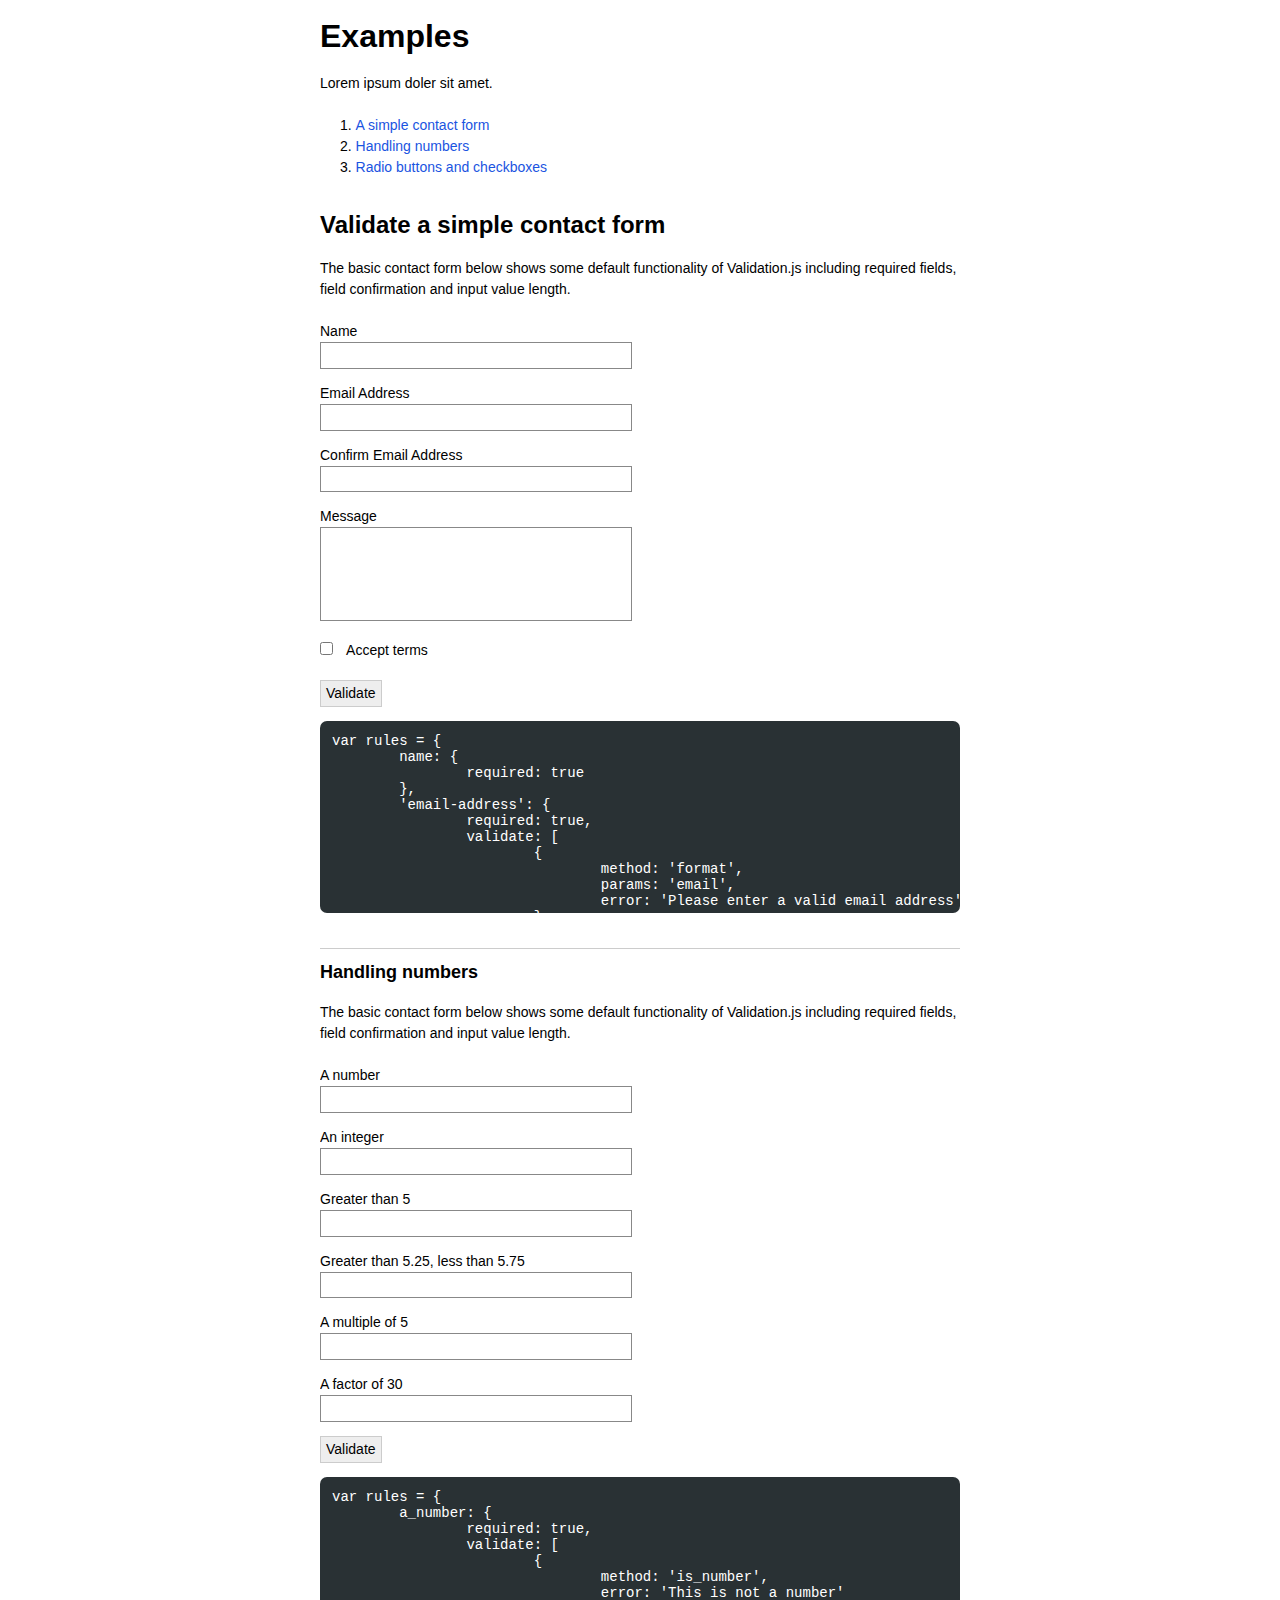
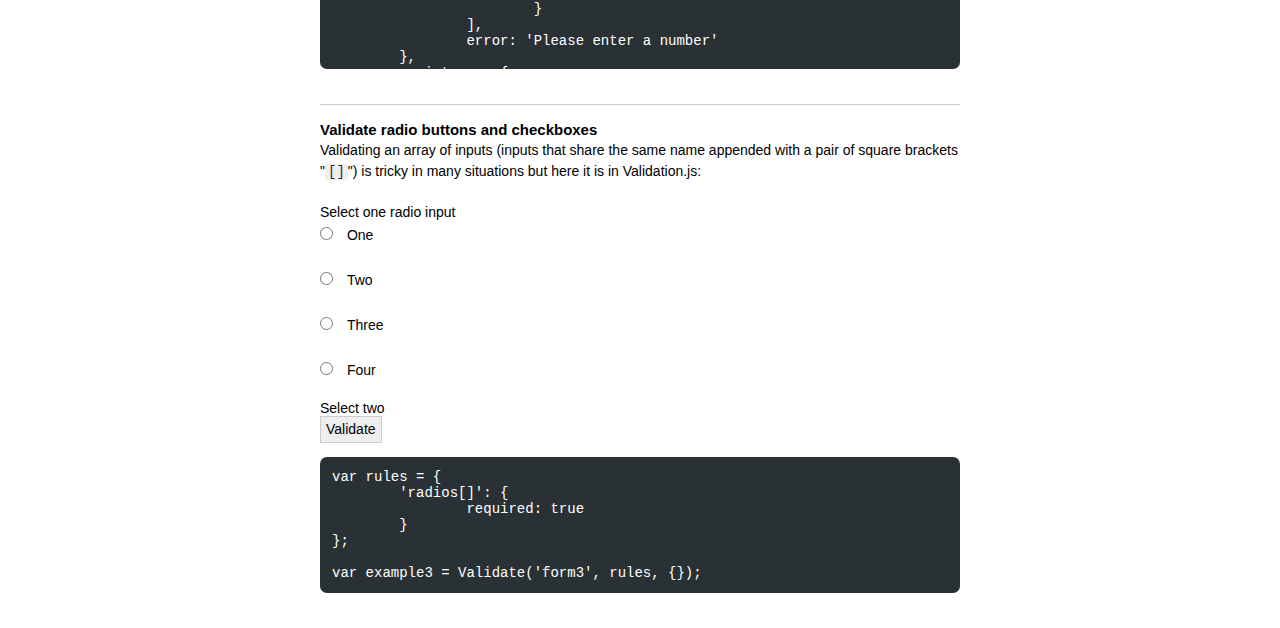
<file: docs/examples.html>
<!doctype html>
<html lang="en">
<head>

	<meta http-equiv="X-UA-Compatible" content="IE=Edge;chrome=1" />
	<meta charset="utf-8" />

	<title>Examples | Validation.js &mdash; Standalone, understandable Javascript form validation</title>

	<link rel="stylesheet" type="text/css" href="assets/css/styles.css" />

	<script src="../validation.js"></script>

</head>
<body>

	<div id="content">

		<h1>Examples</h1>

		<p>
			Lorem ipsum doler sit amet.
		</p>

		<ol>
			<li><a href="#a-simple-contact-form">A simple contact form</a></li>
			<li><a href="#handling-numbers">Handling numbers</a></li>
			<li><a href="#radio-buttons-checkboxes">Radio buttons and checkboxes</a></li>
		</ol>

		<!-- Example 1 -->
		<div id="a-simple-contact-form" class="example">

			<h2>Validate a simple contact form</h2>

			<p>
				The basic contact form below shows some default functionality of Validation.js including required fields, field confirmation and input value
				length.
			</p>

			<form id="form1" action="" method="get">
			<fieldset>

				<div class="row">
					<label for="name">Name</label>
					<input type="text" id="name" name="name" />
				</div>

				<div class="row">
					<label for="email-address">Email Address</label>
					<input type="text" id="email-address" name="email-address" />
				</div>

				<div class="row">
					<label for="confirm-email">Confirm Email Address</label>
					<input type="text" id="confirm-email" name="confirm-email" />
				</div>

				<div class="row textarea">
					<label for="message">Message</label>
					<textarea id="message" name="message" cols="10" rows="6"></textarea>
				</div>

				<div class="row checkbox">
					<label for="accept-terms" class="label-checkbox"><input type="checkbox" id="accept-terms" name="accept-terms" value="true" /> Accept terms</label>
				</div>

				<div class="row buttons">
					<button name="submit" type="submit">Validate</button>
				</div>

			</fieldset>
			</form>

			<pre title="Javascript">var rules = {
	name: {
		required: true
	},
	'email-address': {
		required: true,
		validate: [
			{
				method: 'format',
				params: 'email',
				error: 'Please enter a valid email address'
			}
		],
		error: 'Please enter your email address'
	},
	'confirm-email': {
		required: true,
		validate: [
			{
				method: 'match',
				params: 'email'
			}
		],
		error: 'Please confirm your email address'
	},
	message: {
		required: true,
		validate: [
			{
				method: 'longer_than',
				params: 3
			}
		],
		error: 'Please enter a message'
	},
	'accept-terms': {
		required: true,
		error: 'You must accept the terms'
	}
};

var options = {
	placement: 'before',
	list: true
};</pre>

			<script>
			var rules = {
				name: {
					required: true
				},
				'email-address': {
					required: true,
					validate: [
						{
							method: 'format',
							params: 'email',
							error: 'Please enter a valid email address'
						}
					],
					error: 'Please enter your email address'
				},
				'confirm-email': {
					required: true,
					validate: [
						{
							method: 'match',
							params: 'email-address',
							error: 'The given email addresses do not match'
						}
					],
					error: 'Please confirm your email address'
				},
				message: {
					required: true,
					validate: [
						{
							method: 'longer_than',
							params: 3
						}
					],
					error: 'Please enter a message'
				},
				'accept-terms': {
					required: true,
					error: 'You must accept the terms'
				}
			};

			var options = {
				placement: 'before',
				list: true
			};

			var example1 = Validate('form1', rules, options);
			</script>

		</div>
		<!--/ Example 1 -->

		<!-- Example 2 -->
		<div id="handling-numbers" class="example">

			<h3>Handling numbers</h3>

			<p>
				The basic contact form below shows some default functionality of Validation.js including required fields, field confirmation and input value
				length.
			</p>

			<form id="form2" action="" method="get">
			<fieldset>

				<div class="row">
					<label for="a_number">A number</label>
					<input type="text" id="a_number" name="a_number" />
				</div>

				<div class="row">
					<label for="an_integer">An integer</label>
					<input type="text" id="an_integer" name="an_integer" />
				</div>

				<div class="row">
					<label for="greater_than">Greater than 5</label>
					<input type="text" id="greater_than" name="greater_than" />
				</div>

				<div class="row">
					<label for="greater_less_than">Greater than 5.25, less than 5.75</label>
					<input type="text" id="greater_less_than" name="greater_less_than" />
				</div>

				<div class="row">
					<label for="multiple_of">A multiple of 5</label>
					<input type="text" id="multiple_of" name="multiple_of" />
				</div>

				<div class="row">
					<label for="factor_of">A factor of 30</label>
					<input type="text" id="factor_of" name="factor_of" />
				</div>

				<div class="row buttons">
					<button name="submit" type="submit">Validate</button>
				</div>

			</fieldset>
			</form>

			<pre title="Javascript">var rules = {
	a_number: {
		required: true,
		validate: [
			{
				method: 'is_number',
				error: 'This is not a number'
			}
		],
		error: 'Please enter a number'
	},
	an_integer: {
		required: true,
		validate: [
			{
				method: 'is_integer',
				error: 'This is not an integer'
			}
		],
		error: 'Please enter a number'
	},
	greater_than: {
		required: true,
		validate: [
			{
				method: 'greater_than',
				params: 5,
				error: 'This is not greater than 5'
			}
		],
		error: 'Please enter a number'
	},
	greater_less_than: {
		required: true,
		validate: [
			{
				method: 'greater_than',
				params: 5.25,
				error: 'This is not greater than 5.25'
			},
			{
				method: 'less_than',
				params: 5.75,
				error: 'This is not less than 5.75'
			}
		],
		error: 'Please enter a number'
	},
	multiple_of: {
		required: true,
		validate: [
			{
				method: 'compare_numbers',
				params: [5, '*'],
				error: 'This is not a multiple of 5'
			}
		],
		error: 'Please enter a number'
	},
	factor_of: {
		required: true,
		validate: [
			{
				method: 'compare_numbers',
				params: [30, '/'],
				error: 'This is not a factor of 30'
			}
		],
		error: 'Please enter a number'
	}
};</pre>

			<script>
			var rules = {
				a_number: {
					required: true,
					validate: [
						{
							method: 'is_number',
							error: 'This is not a number'
						}
					],
					error: 'Please enter a number'
				},
				an_integer: {
					required: true,
					validate: [
						{
							method: 'is_integer',
							error: 'This is not an integer'
						}
					],
					error: 'Please enter a number'
				},
				greater_than: {
					required: true,
					validate: [
						{
							method: 'greater_than',
							params: 5,
							error: 'This is not greater than 5'
						}
					],
					error: 'Please enter a number'
				},
				greater_less_than: {
					required: true,
					validate: [
						{
							method: 'greater_than',
							params: 5.25,
							error: 'This is not greater than 5.25'
						},
						{
							method: 'less_than',
							params: 5.75,
							error: 'This is not less than 5.75'
						}
					],
					error: 'Please enter a number'
				},
				multiple_of: {
					required: true,
					validate: [
						{
							method: 'compare_numbers',
							params: [5, '*'],
							error: 'This is not a multiple of 5'
						}
					],
					error: 'Please enter a number'
				},
				factor_of: {
					required: true,
					validate: [
						{
							method: 'compare_numbers',
							params: [30, '/'],
							error: 'This is not a factor of 30'
						}
					],
					error: 'Please enter a number'
				}
			};

			var example2 = Validate('form2', rules, {});
			</script>

		</div>
		<!--/ Example 2 -->

		<!-- Example 3 -->
		<div id="radio-buttons-checkboxes" class="example">

			<h4>Validate radio buttons and checkboxes</h4>

			<p>
				Validating an array of inputs (inputs that share the same name appended with a pair of square brackets &quot;<code>[]</code>&quot;) is tricky
				in many situations but here it is in Validation.js:
			</p>

			<form id="form3" action="" method="get">
			<fieldset>

				<legend>Select one radio input</legend>

				<div class="row radio">
					<input type="radio" id="one" name="radios[]" />
					<label for="one">One</label>
				</div>

				<div class="row radio">
					<input type="radio" id="two" name="radios[]" />
					<label for="two">Two</label>
				</div>

				<div class="row radio">
					<input type="radio" id="three" name="radios[]" />
					<label for="three">Three</label>
				</div>

				<div class="row radio">
					<input type="radio" id="four" name="radios[]" />
					<label for="four">Four</label>
				</div>

			</fieldset>

			<fieldset>

				<legend>Select two</legend>

				<div class="row buttons">
					<button name="submit" type="submit">Validate</button>
				</div>

			</fieldset>
			</form>

			<pre title="Javascript">var rules = {
	'radios[]': {
		required: true
	}
};

var example3 = Validate('form3', rules, {});</pre>

			<script>
			var rules = {
				'radios[]': {
					required: true,
					multiple: 'single'
				}
			};

			var example3 = Validate('form3', rules, {});
			</script>

		</div>
		<!--/ Example 3 -->

	</div>

</body>
</html>
</file>
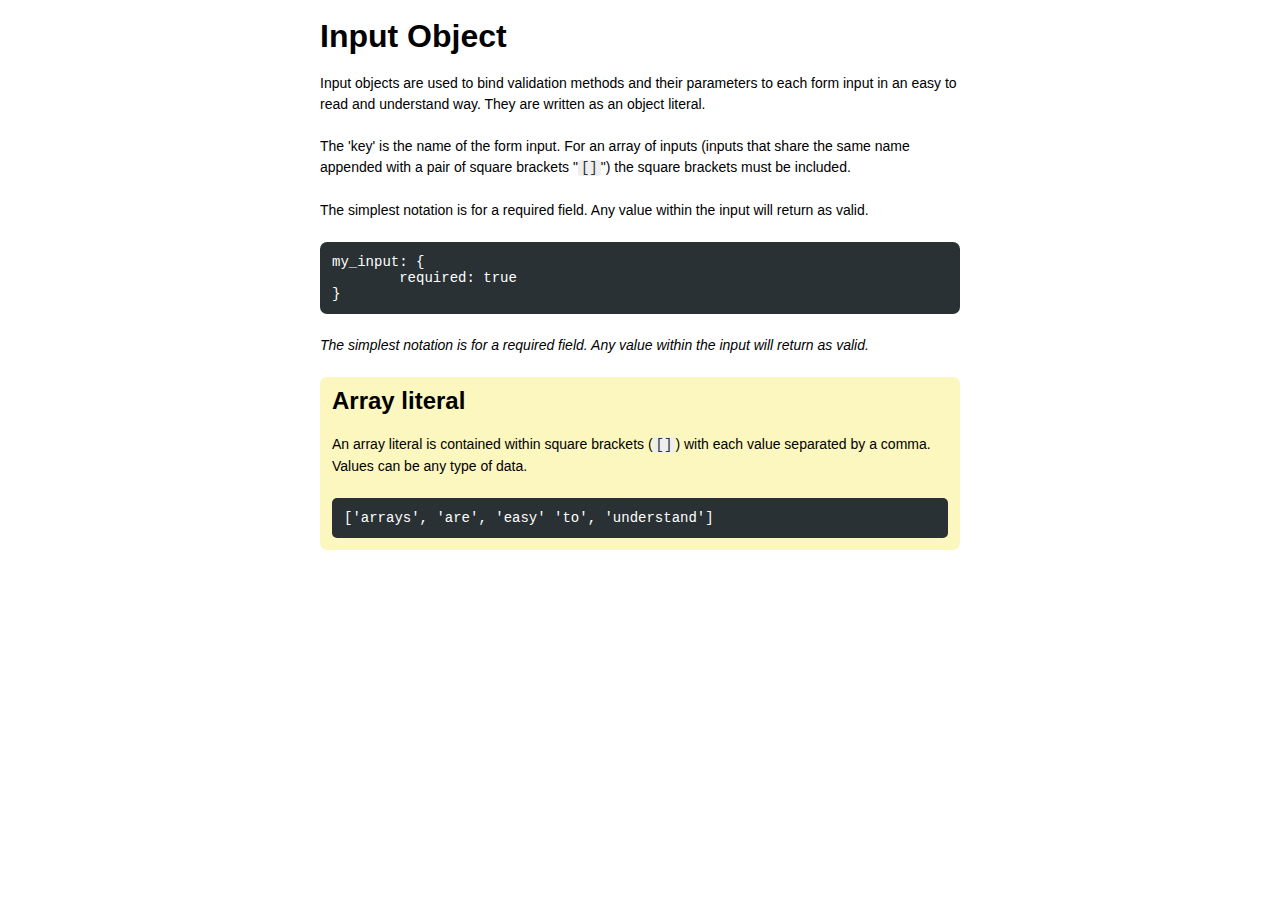
<file: docs/input_object.html>
<!doctype html>
<html lang="en">
<head>

	<meta http-equiv="X-UA-Compatible" content="IE=Edge;chrome=1" />
	<meta charset="utf-8" />

	<title>Input Object | Validation.js &mdash; Standalone, understandable Javascript form validation</title>

	<link rel="stylesheet" type="text/css" href="assets/css/styles.css" />

</head>
<body>

	<div id="content">

		<h1>Input Object</h1>

		<p>
			Input objects are used to bind validation methods and their parameters to each form input in an easy to read and understand way. They are written
			as an object literal.
		</p>

		<p>
			The 'key' is the name of the form input. For an array of inputs (inputs that share the same name appended with a pair of square brackets
			&quot;<code>[]</code>&quot;) the square brackets must be included.
		</p>

		<p>
			The simplest notation is for a required field. Any value within the input will return as valid.
		</p>

		<figure>
			<pre class="Javascript">my_input: {
	required: true
}</pre>
			<figcaption>
				<p>
					The simplest notation is for a required field. Any value within the input will return as valid.
				</p>
			</figcaption>
		</figure>

		<aside id="help-array-literal" class="help">

			<h2>Array literal</h2>

			<p>
				An array literal is contained within square brackets (<code>[]</code>) with each value separated by a comma. Values can be any type of data.
			</p>

			<pre>['arrays', 'are', 'easy' 'to', 'understand']</pre>

		</aside>

	</div>

</body>
</html>
</file>
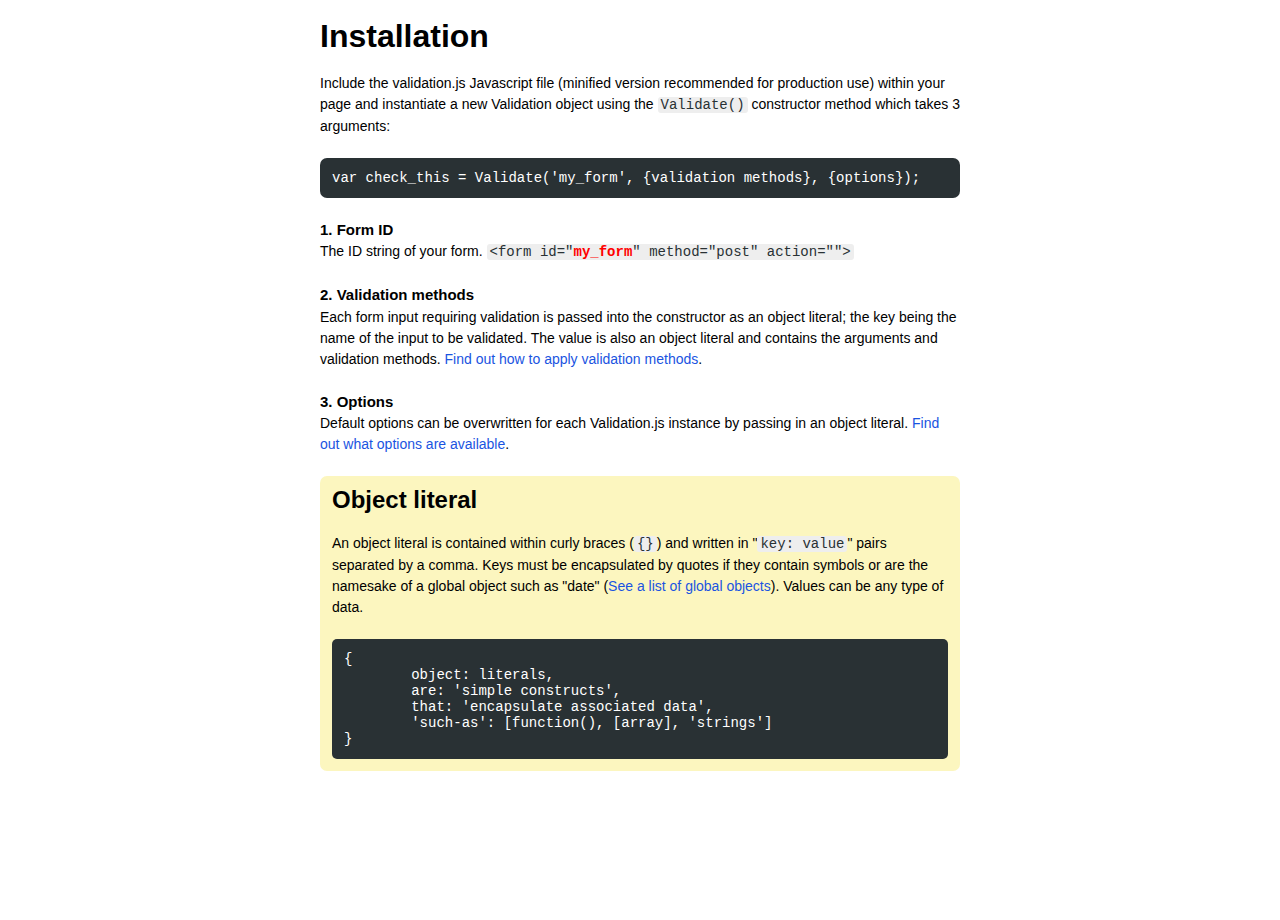
<file: docs/install.html>
<!doctype html>
<html lang="en">
<head>

	<meta http-equiv="X-UA-Compatible" content="IE=Edge;chrome=1" />
	<meta charset="utf-8" />

	<title>Installation | Validation.js &mdash; Standalone, understandable Javascript form validation</title>

	<link rel="stylesheet" type="text/css" href="assets/css/styles.css" />

</head>
<body>

	<div id="content">

		<h1>Installation</h1>

		<p>
			Include the validation.js Javascript file (minified version recommended for production use) within your page and instantiate a new Validation
			object using the <code>Validate()</code> constructor method which takes 3 arguments:
		</p>

		<pre>var check_this = Validate('my_form', {validation methods}, {options});</pre>

		<dl class="numbered">

			<dt>Form ID</dt>
			<dd>

				<p>
					The ID string of your form. <code>&lt;form id="<strong>my_form</strong>" method="post" action=""&gt;</code>
				</p>

			</dd>

			<dt>Validation methods</dt>
			<dd>

				<p>
					Each form input requiring validation is passed into the constructor as an object literal; the key being the name of the input to be
					validated. The value is also an object literal and contains the arguments and validation methods.
					<a href="input_object.html">Find out how to apply validation methods</a>.
				</p>

			</dd>

			<dt>Options</dt>
			<dd>

				<p>
					Default options can be overwritten for each Validation.js instance by passing in an object literal. <a href="options.html">Find out what
					options are available</a>.
				</p>

			</dd>
		</dl>

		<aside id="help-object-literal" class="help">

			<h2>Object literal</h2>

			<p>
				An object literal is contained within curly braces (<code>{}</code>) and written in &quot;<code>key: value</code>&quot; pairs separated by a
				comma. Keys must be encapsulated by quotes if they contain symbols or are the namesake of a global object such as &quot;date&quot;
				(<a href="https://developer.mozilla.org/en/JavaScript/Reference#Standard_global_objects_(alphabetically)">See a list of global objects</a>).
				Values can be any type of data.
			</p>

			<pre>{
	object: literals,
	are: 'simple constructs',
	that: 'encapsulate associated data',
	'such-as': [function(), [array], 'strings']
}</pre>

		</aside>

	</div>

</body>
</html>
</file>
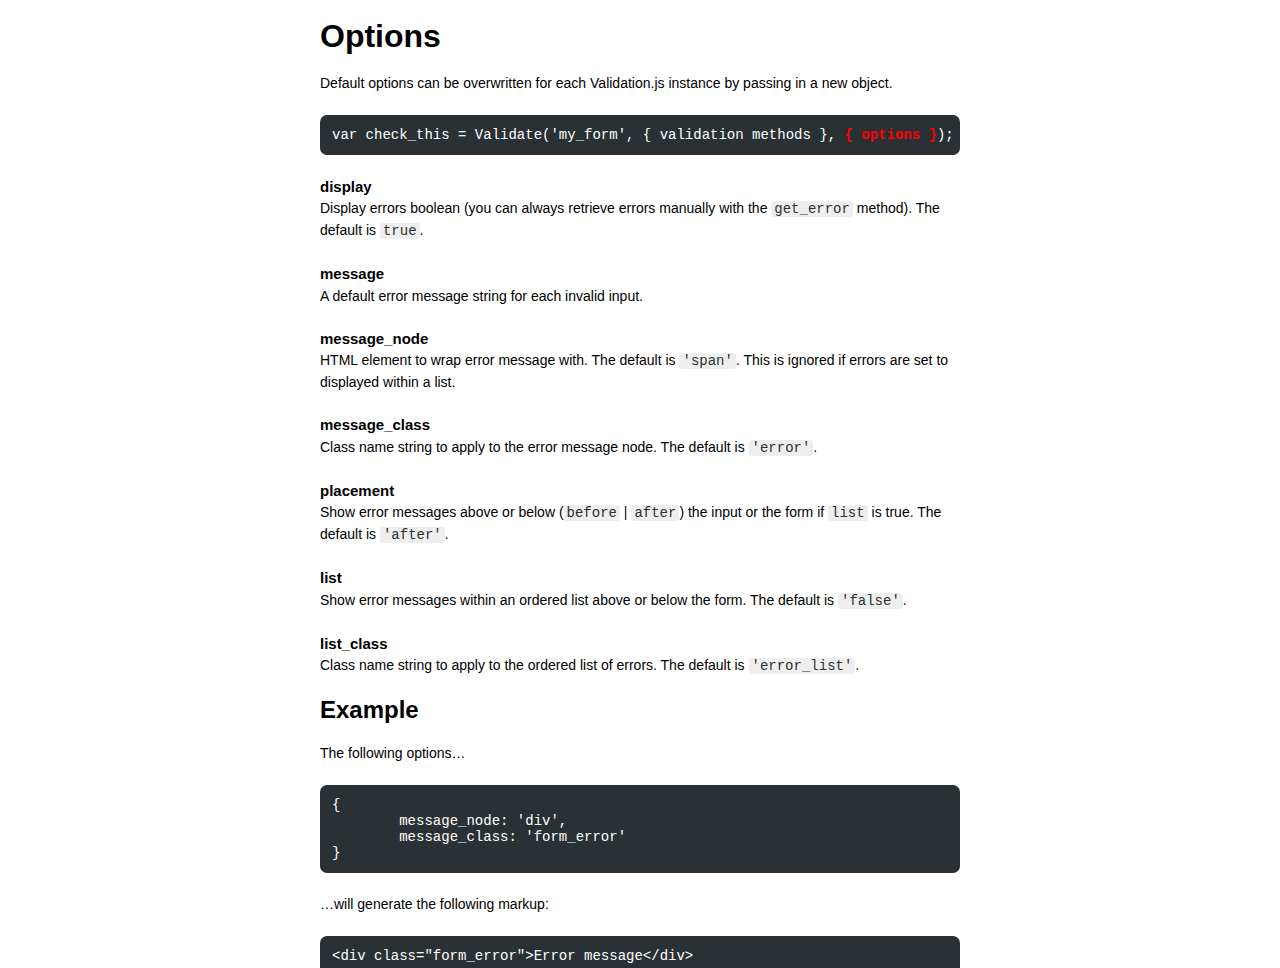
<file: docs/options.html>
<!doctype html>
<html lang="en">
<head>

	<meta http-equiv="X-UA-Compatible" content="IE=Edge;chrome=1" />
	<meta charset="utf-8" />

	<title>Options | Validation.js &mdash; Standalone, understandable Javascript form validation</title>

	<link rel="stylesheet" type="text/css" href="assets/css/styles.css" />

</head>
<body>

	<div id="content">

		<h1>Options</h1>

		<p>
			Default options can be overwritten for each Validation.js instance by passing in a new object.
		</p>

		<pre>var check_this = Validate('my_form', { validation methods }, <strong>{ options }</strong>);</pre>

		<dl>

			<dt>display</dt>
			<dd>
				<p>
					Display errors boolean (you can always retrieve errors manually with the <code>get_error</code> method). The default is <code>true</code>.
				</p>
			</dd>

			<dt>message</dt>
			<dd>
				<p>
					A default error message string for each invalid input.
				</p>
			</dd>

			<dt>message_node</dt>
			<dd>
				<p>
					HTML element to wrap error message with. The default is <code>'span'</code>. This is ignored if errors are set to displayed within a list.
				</p>
			</dd>

			<dt>message_class</dt>
			<dd>
				<p>
					Class name string to apply to the error message node. The default is <code>'error'</code>.
				</p>
			</dd>

			<dt>placement</dt>
			<dd>
				<p>
					Show error messages above or below (<code>before</code> | <code>after</code>) the input or the form if <code>list</code> is true. The
					default is <code>'after'</code>.
				</p>
			</dd>

			<dt>list</dt>
			<dd>
				<p>
					Show error messages within an ordered list above or below the form. The default is <code>'false'</code>.
				</p>
			</dd>

			<dt>list_class</dt>
			<dd>
				<p>
					Class name string to apply to the ordered list of errors. The default is <code>'error_list'</code>.
				</p>
			</dd>

		</dl>

		<h2>Example</h2>

		<p>
			The following options&hellip;
		</p>

		<pre>{
	message_node: 'div',
	message_class: 'form_error'
}</pre>

		<p>
			&hellip;will generate the following markup:
		</p>

		<pre>&lt;div class="form_error"&gt;Error message&lt;/div&gt;</pre>

	</div>

</body>
</html>
</file>
<file: docs/assets/css/styles.css>
@charset "UTF-8";

/**
 * Created by: Matt Hinchliffe, www.maketea.co.uk
 * Date:       04/05/2011
 * Modified:   24/05/2011
 *
 * Contents:
 * 1.	Reset
 * 2.	HTML, Body
 * 3.	Base elements
 * 4.	Common classes
 * 5.	Forms
 * 6.	Shared layout components
 * 7.	Page layout
 */

/**
 * 1. Reset
 */
html, body, div, span, object, iframe,
h1, h2, h3, h4, h5, h6, p, blockquote, pre, figure, figcaption
dl, dt, dd, ol, ul, li,
abbr, address, cite, code,
del, dfn, em, img, ins, kbd, q, samp,
small, strong, sub, sup, var,
table, caption, tbody, tfoot, thead, tr, th, td,
fieldset, form, label, legend, input, textarea, button {
	margin:0;
	padding:0;
	font-size:100%;
	vertical-align:baseline;
}

fieldset, img {
	border:none;
}

abbr, acronym, dfn, var {
	font-style:normal;
	font-variant:normal;
}
	abbr[title], acronym[title], dfn[title] {
		border-bottom:1px dotted;
		cursor:help;
	}

/* UA can take precedence on form elements, so extra selector specificity is required. */
html input, html select, html textarea, html button {
	margin:0;
	padding:0;
	line-height:1.214 !important; /* Gecko declares 'line-height:normal', roughly 1.214 at 14px <http://bit.ly/9BFPzL> */
	font-size:1em;
	box-sizing:content-box; -moz-box-sizing:content-box; -webkit-box-sizing:content-box;
}
	input:focus, select:focus, textarea:focus, button:focus {
		z-index:1; /* For Opera */
	}
	select {
		vertical-align:middle;
		-webkit-appearance:none;
	}

	button {
		display:inline;
		width:auto;
		white-space:nowrap;
		cursor:pointer;
		border:0;
		-webkit-appearance:none;
	}
		button::-moz-focus-inner, input::-moz-focus-inner {
			padding:0;
			border:none;
		}

	textarea {
		display:block;
		height:auto;
		resize:none;
	}

	input.checkbox, input.radio, input[type=checkbox], input[type=radio] {
		width:auto;
		height:auto;
		padding:0;
		border:none;
	}

/**
 * 2. HTML, Body
 */
html, body {
	height:100%;
}
	body {
		font-size:0.875em; /* 14px */
		background:#fff;
	}

body, select, input, textarea {
	font-family:Arial, sans-serif;
	color:#000;
}

::-moz-selection {
	background:#444;
	color:#eee;
	text-shadow:none;
}
::-webkit-selection {
	background:#444;
	color:#eee;
	text-shadow:none;
}
::selection {
	background:#444;
	color:#eee;
	text-shadow:none;
}

/**
 * 3. Base elements
 */

/* Headers, paragraphs, lists */
h1, h2, h3, h4, h5, h6 {
	line-height:1;
}
	h1 {
		margin-bottom:0.656em;
		font-size:2.286em; /* 32px */
	}
	h2 {
		margin-bottom:0.875em;
		font-size:1.714em; /* 24px */
	}
	h3 {
		margin-bottom:1.167em;
		font-size:1.286em; /* 18px */
	}
	h4, h5, h6, dt {
		line-height:1.4;
		font-size:1.071em; /* 15px */
		font-weight:bold;
	}

p, ul, ol, dl {
	margin-bottom:1.5em;
}

p, li, dt, dd {
	line-height:1.5; /* 21px */
	word-wrap:break-word;
}

ul, ol {
	list-style-position:inside;
	margin-left:20px;
}

/* Monospaced */
pre, code {
	font-family:Consolas, "Lucida Console", Monaco, monospace;
}
	pre {
		max-height:12em;
		margin-bottom:1.5em;
		padding:12px;
		overflow:auto;
		color:#fff;
		background:#293134;
		border-radius:7px; -moz-border-radius:7px; -webkit-border-radius:7px;
	}
		pre strong, code strong {
			color:#f00;
		}
	code {
		padding:0 3px;
		color:#293134;
		background:#eee;
		border-radius:3px; -moz-border-radius:3px; -webkit-border-radius:3px;
	}

/* Figures */
figure {
}
	figcaption, figure p {
		font-style:italic;
	}

/* Links */
a {
	color:#1A54E1;
	text-decoration:none;
}
	a:visited {
		color:#36C;
	}
	a:hover {
		text-decoration:underline;
	}
	a:active, a:focus {
		background-color:#DEE9f4;
	}

/**
 * 4. Common classes
 */

/* Text alignment */
.align-left {
	text-align:left;
}
.align-centre {
	text-align:center;
}
.align-right {
	text-align:right;
}

/* Font size variations */
.small-text {
	font-size:0.786em; /* 11px */
}
	p.small-text {
		margin-bottom:0.909em;
	}
.medium-text {
	line-height:1.4;
	font-size:1.071em; /* 15px */
}
	p.medium-text {
		margin-bottom:1.909em;
	}
.large-text {
	line-height:1.167;
	font-size:1.286em; /* 18px */
}
	p.large-text {
		margin-bottom:1.167em;
	}

/* Floats and clearfix */
.left {
	float:left;
}
	img.left {
		display:block;
		margin-right:15px;
	}

.right {
	float:right;
}
	img.right {
		display:block;
		margin-left:15px;
	}

.clearfix:after {
	content:".";
	display:block;
	clear:both;
	visibility:hidden;
	line-height:0;
	height:0;
}

/* Un-styled lists */
ul.base, ol.base, ul.inline, ol.inline, dl.inline {
	margin:0;
	list-style-type:none;
}
	ul.inline li, ol.inline li, dl.inline dt, dl.inline dd {
		float:left;
		display:inline;
		margin:0;
	}
	dl.inline dt {
		clear:left;
	}
		dl.inline dt:after {
			content:': ';
		}

/* Numbered definition lists */
dl.numbered {
	counter-reset:numbered;
}
	dl.numbered dt:before {
		counter-increment:numbered;
		content:counter(numbered) ". ";
	}

/**
 * 5. Forms
 */

/* Form structure */
fieldset {
	overflow:hidden;
}
	fieldset .row {
		padding-bottom:1em;
	}

/* Labels */
label {
	display:block;
	line-height:1.5;
	white-space:nowrap;
}
	label dfn {
		font-size:0.857em;
		color:#ccc;
	}
	.inline label, .checkbox label, .radio label {
		display:-moz-inline-stack; /* Firefox < 3 */
		display:inline-block;
		padding-top:5px; /* Input padding + border */
		padding-bottom:5px;
	}

/* Text inputs, text areas and select boxes */
form input, form select, form textarea, form button { /* See comment above about specificity */
	height:1.2em;
	font:inherit;
}
	form input, form select, form textarea {
		width:300px;
		color:#888;
		border:1px solid #888;
	}
		form input:focus, form select:focus, form textarea:focus {
			color:#000;
			border-color:#000;
		}
		form input, form textarea {
			padding:4px 5px;
		}
		form textarea {
			height:6em;
		}
		form select {
			height:1.667em;
			padding:2px;
		}
		form .file input { /* Go native */
			height:auto;
			padding:0;
		}

	/* Checkboxes and radio buttons */
	.checkbox input, .radio input {
		width:auto !important;
		margin-right:10px;
	}

	/* Buttons */
	form button {
		padding:4px 5px;
		background:#eee;
		border:1px solid #ccc;
	}
		button:hover {
			border-color:#aaa;
		}

	/* Errors */
	.error_list {
		margin:0 0 1em 0;
		list-style-type:none;
	}
		.error {
			display:block;
			width:299px;
			padding:0 5px;
			line-height:1.5;
			color:#c81730;
			background:#fcf6bf;
			border-left:3px solid #c81730;
		}

/**
 * 6. Shared Layout components
 */
.example {
	padding:1em 0;
	border-bottom:1px solid #ccc;
}

/* Help notices */
.help {
	padding:12px;
	background:#fcf6bf;
	border-radius:7px; -moz-border-radius:7px; -webkit-border-radius:7px;
}
	.help pre {
		margin:0;
		border-radius:5px; -moz-border-radius:5px; -webkit-border-radius:5px;
	}

/**
 * 7. Layout
 */
#content {
	width:640px;
	margin:20px auto;
}
</file>
